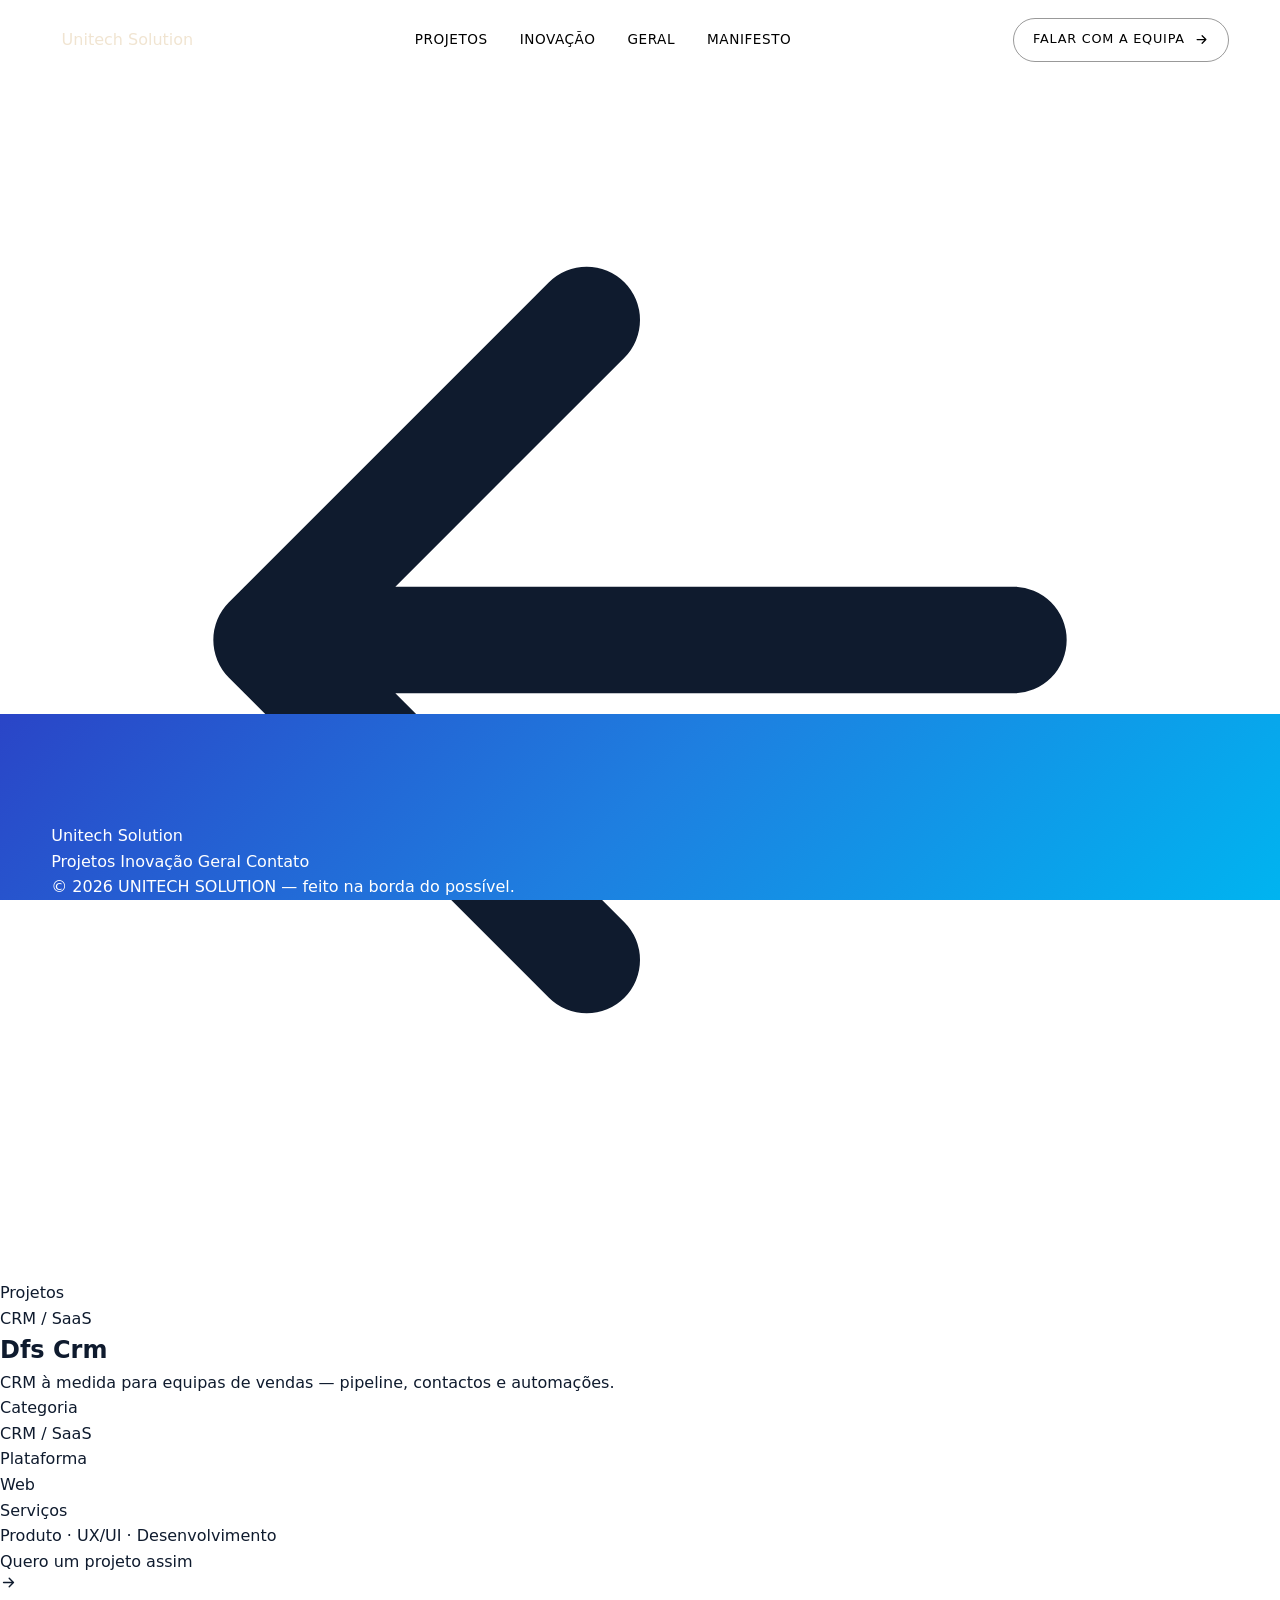
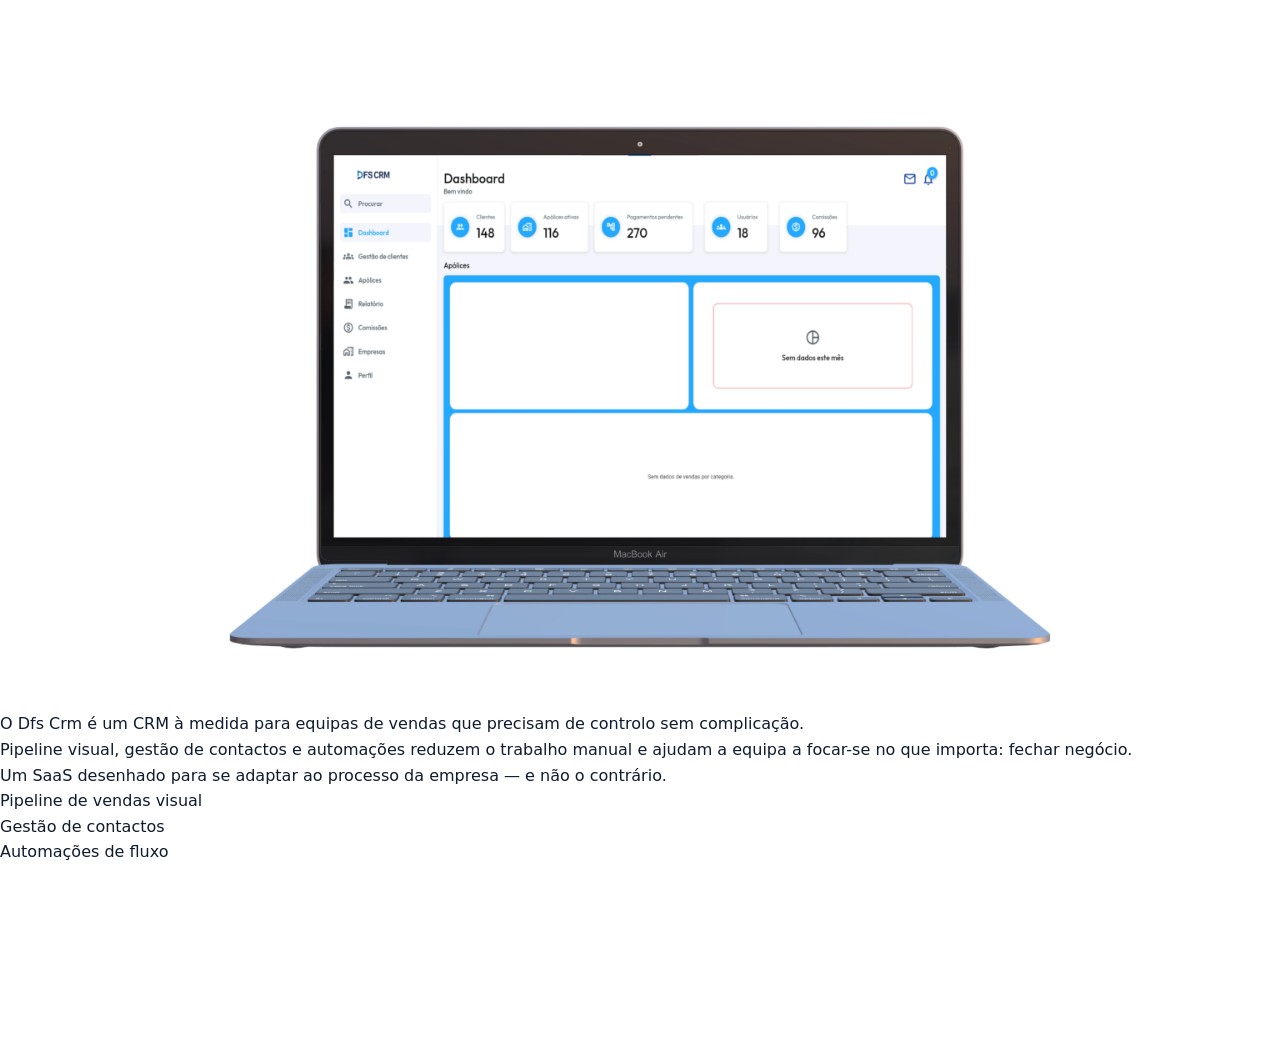
<file: projects/dfs-crm/index.html>
<!DOCTYPE html>
<html lang="pt-BR" data-theme="light">
<head>
  <meta charset="UTF-8" />
  <meta name="viewport" content="width=device-width, initial-scale=1.0" />
  <meta name="theme-color" content="#f4f7fc" />
  <title>Dfs Crm — Unitech Solution</title>
  <meta name="description" content="CRM à medida para equipas de vendas — pipeline, contactos e automações." />
  <link rel="preconnect" href="https://fonts.googleapis.com" />
  <link rel="preconnect" href="https://fonts.gstatic.com" crossorigin />
  <link href="https://fonts.googleapis.com/css2?family=Sora:wght@300;400;500;600;700;800&family=Space+Grotesk:wght@300;400;500;600;700&display=swap" rel="stylesheet" />
  <link rel="stylesheet" href="/styles.css?v=85" />
</head>
<body>
  <header class="nav" id="nav">
    <a class="nav__brand" href="/">
      <span class="nav__mark"></span>
      <span class="nav__name">Unitech&nbsp;Solution</span>
    </a>
    <nav class="nav__links">
      <a href="/#projetos">Projetos</a>
      <a href="/#inovacao">Inovação</a>
      <a href="/#geral">Geral</a>
      <a href="/#manifesto">Manifesto</a>
    </nav>
    <a href="/#contato" class="btn btn--ghost nav__cta">
      Falar com a equipa
      <svg viewBox="0 0 24 24" width="15" height="15"><path d="M5 12h14M13 6l6 6-6 6" fill="none" stroke="currentColor" stroke-width="2" stroke-linecap="round" stroke-linejoin="round"/></svg>
    </a>
  </header>

  <main class="pd-main" style="--accent:#2563EB">
    <a class="pd-back" href="/#projetos">
      <svg viewBox="0 0 24 24" aria-hidden="true"><path d="M19 12H5M11 6l-6 6 6 6" fill="none" stroke="currentColor" stroke-width="2" stroke-linecap="round" stroke-linejoin="round"/></svg>
      Projetos
    </a>

    <section class="pd-hero">
      <div class="pd-hero__copy">
        <span class="pd-eyebrow">CRM / SaaS</span>
        <h1 class="pd-title reveal">Dfs Crm</h1>
        <p class="pd-summary reveal">CRM à medida para equipas de vendas — pipeline, contactos e automações.</p>
        <dl class="pd-meta reveal">
          <div><dt>Categoria</dt><dd>CRM / SaaS</dd></div>
          <div><dt>Plataforma</dt><dd>Web</dd></div>
          <div><dt>Serviços</dt><dd>Produto · UX/UI · Desenvolvimento</dd></div>
        </dl>
        <a class="btn btn--primary reveal" href="/#contato">
          Quero um projeto assim
          <svg viewBox="0 0 24 24" width="17" height="17"><path d="M5 12h14M13 6l6 6-6 6" fill="none" stroke="currentColor" stroke-width="2" stroke-linecap="round" stroke-linejoin="round"/></svg>
        </a>
      </div>
      <div class="pd-hero__media reveal">
        <img src="/assets/Projectos/dfscrm.webp" alt="Dfs Crm" />
      </div>
    </section>

    <section class="pd-body">
      <div class="pd-content">
        <p class="reveal">O Dfs Crm é um CRM à medida para equipas de vendas que precisam de controlo sem complicação.</p>
        <p class="reveal">Pipeline visual, gestão de contactos e automações reduzem o trabalho manual e ajudam a equipa a focar-se no que importa: fechar negócio.</p>
        <p class="reveal">Um SaaS desenhado para se adaptar ao processo da empresa — e não o contrário.</p>
      </div>
      <aside class="pd-aside reveal">
        
        <ul class="pd-highlights">
          <li>Pipeline de vendas visual</li>
          <li>Gestão de contactos</li>
          <li>Automações de fluxo</li>
        </ul>
      </aside>
    </section>
  </main>

  <footer class="footer">
    <div class="footer__row">
      <div class="footer__brand"><span class="nav__mark"></span> Unitech Solution</div>
      <div class="footer__cols">
        <a href="/#projetos">Projetos</a>
        <a href="/#inovacao">Inovação</a>
        <a href="/#geral">Geral</a>
        <a href="/#contato">Contato</a>
      </div>
    </div>
    <div class="footer__base">
      <span>© 2026 UNITECH SOLUTION — feito na borda do possível.</span>
    </div>
  </footer>

  <script src="/project.js?v=85"></script>
</body>
</html>
</file>
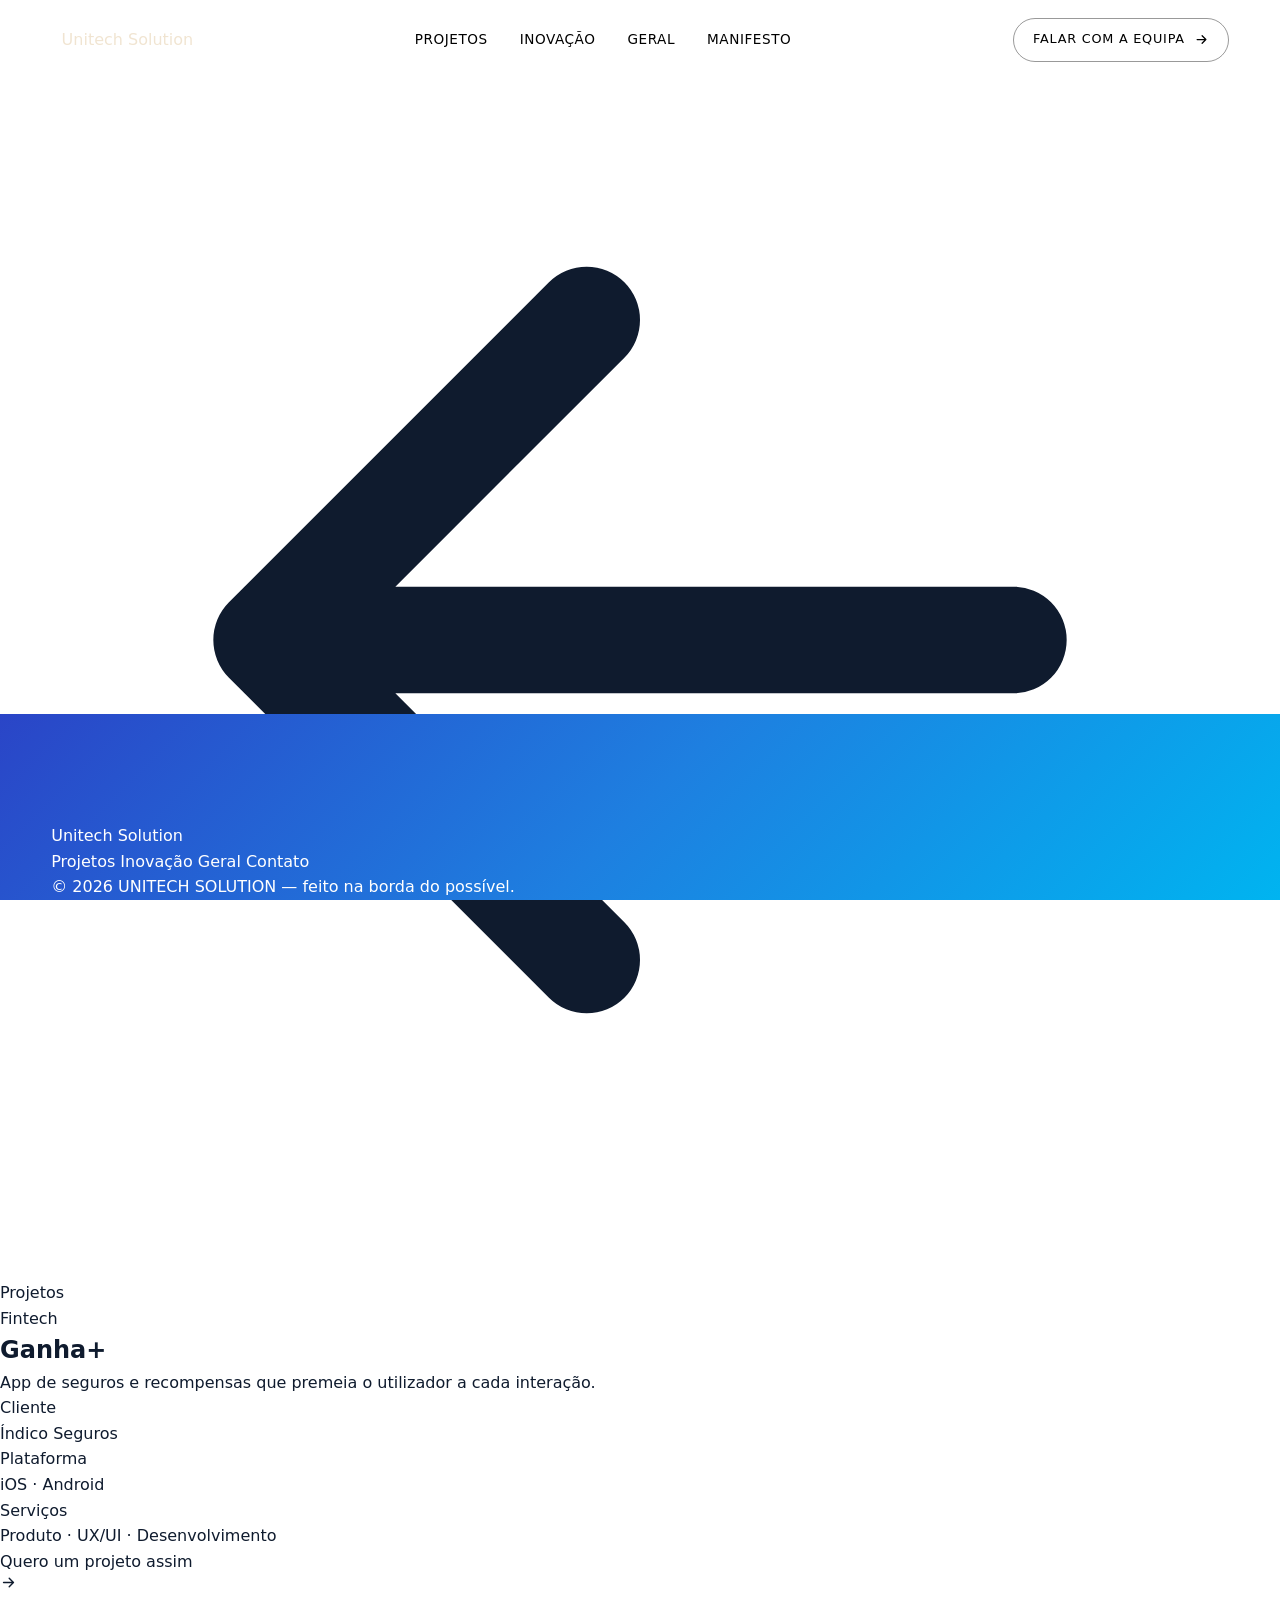
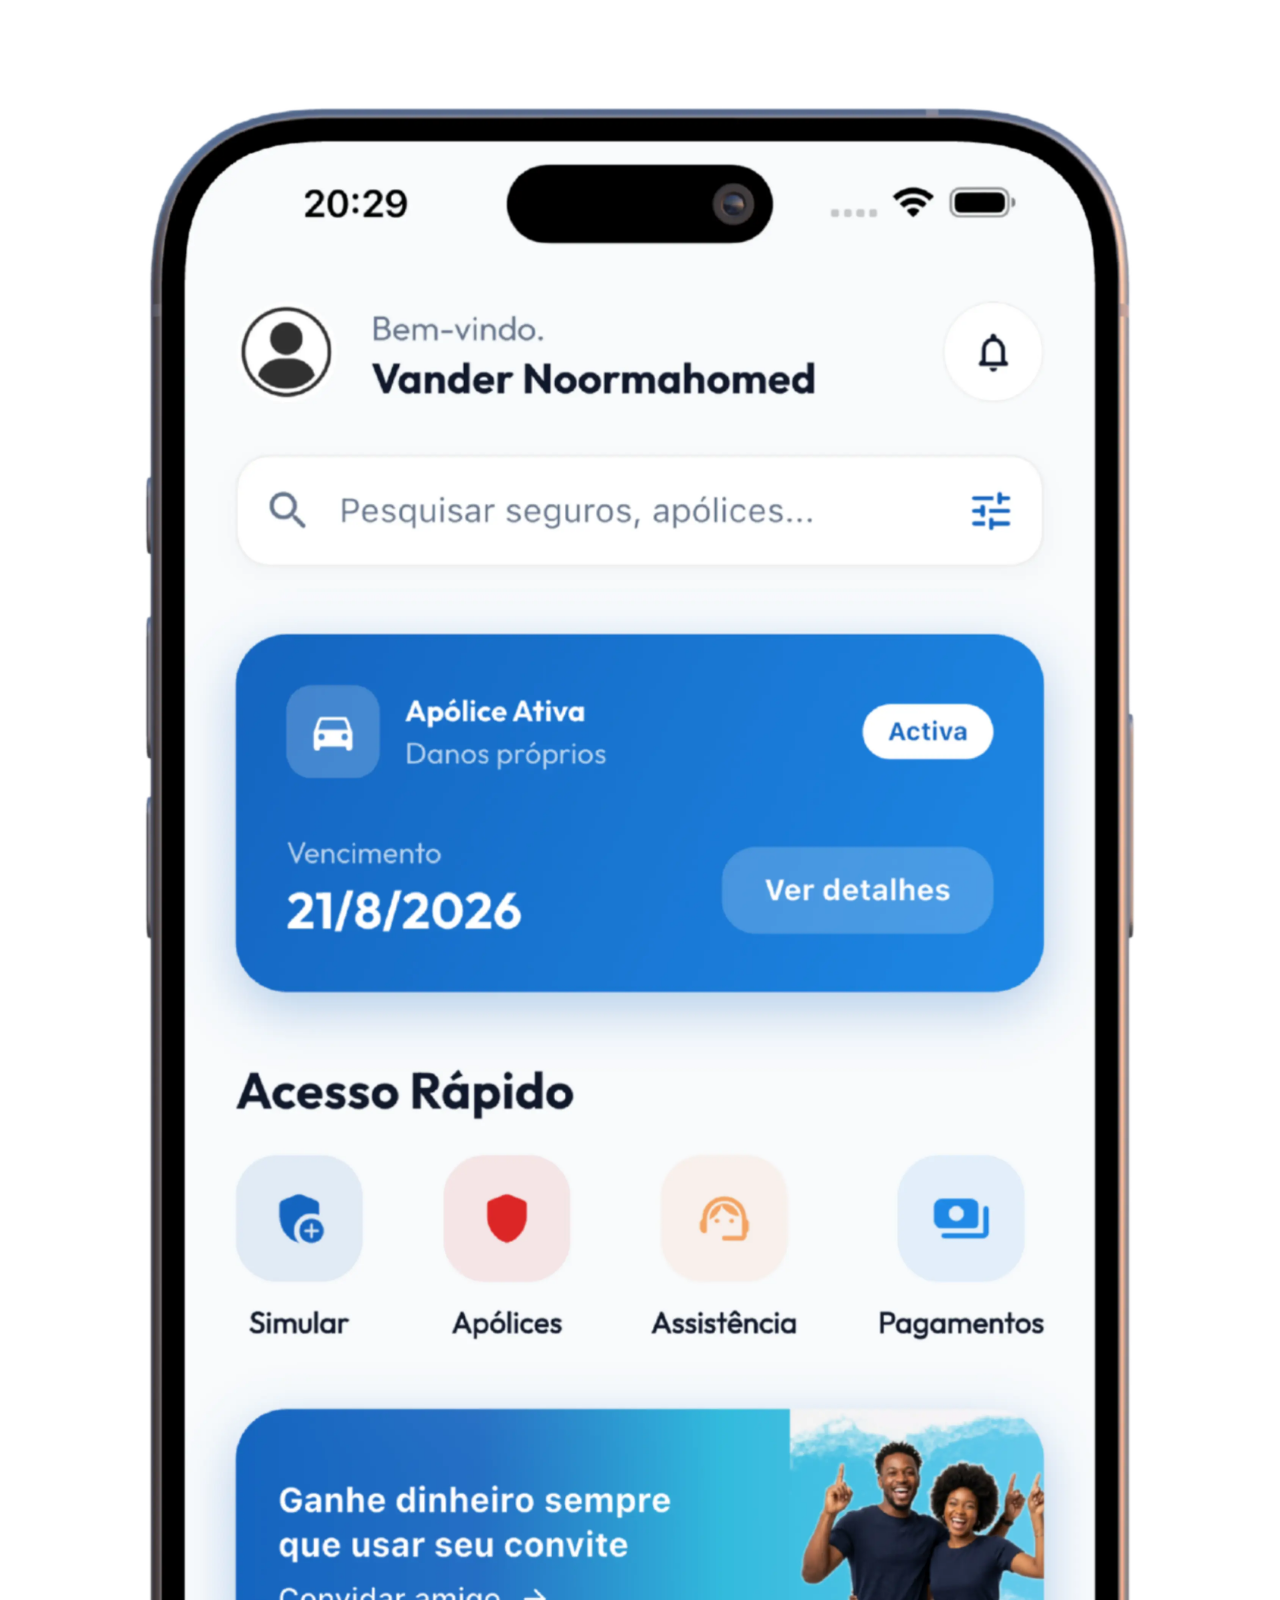
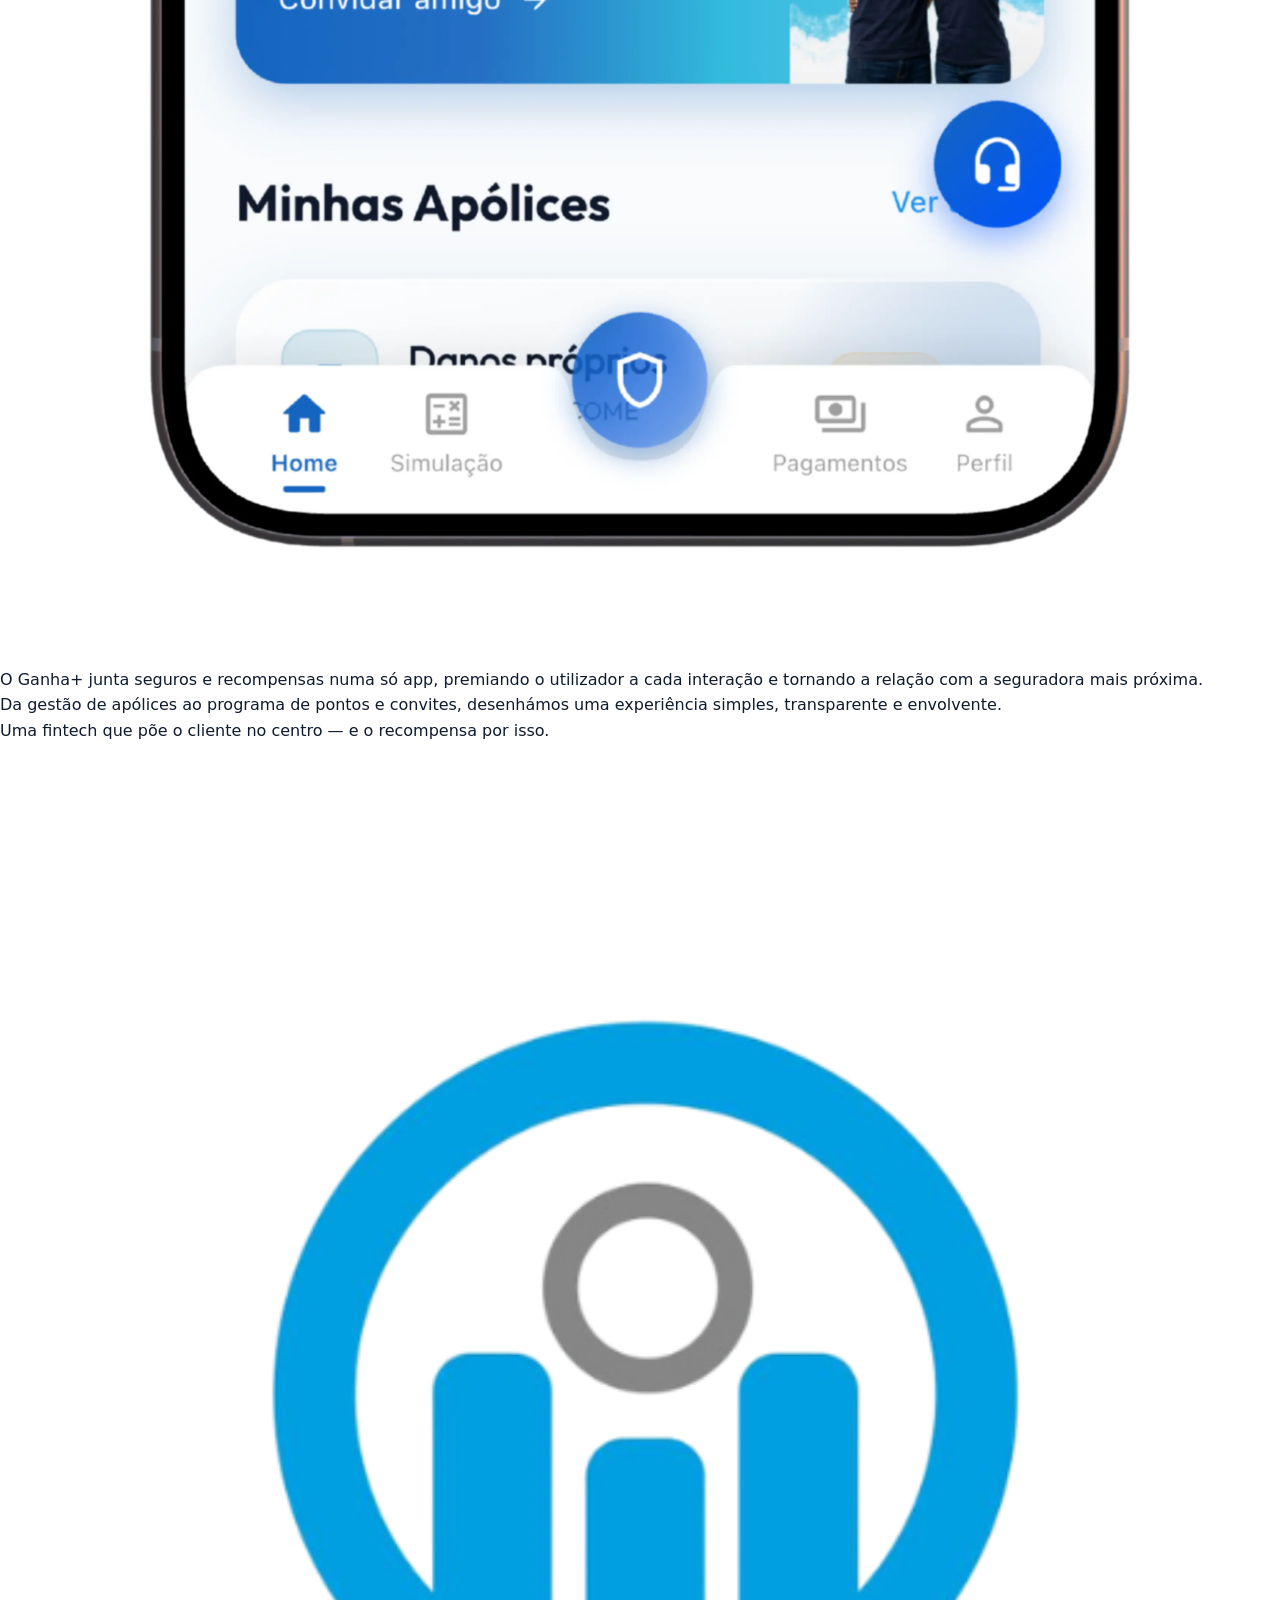
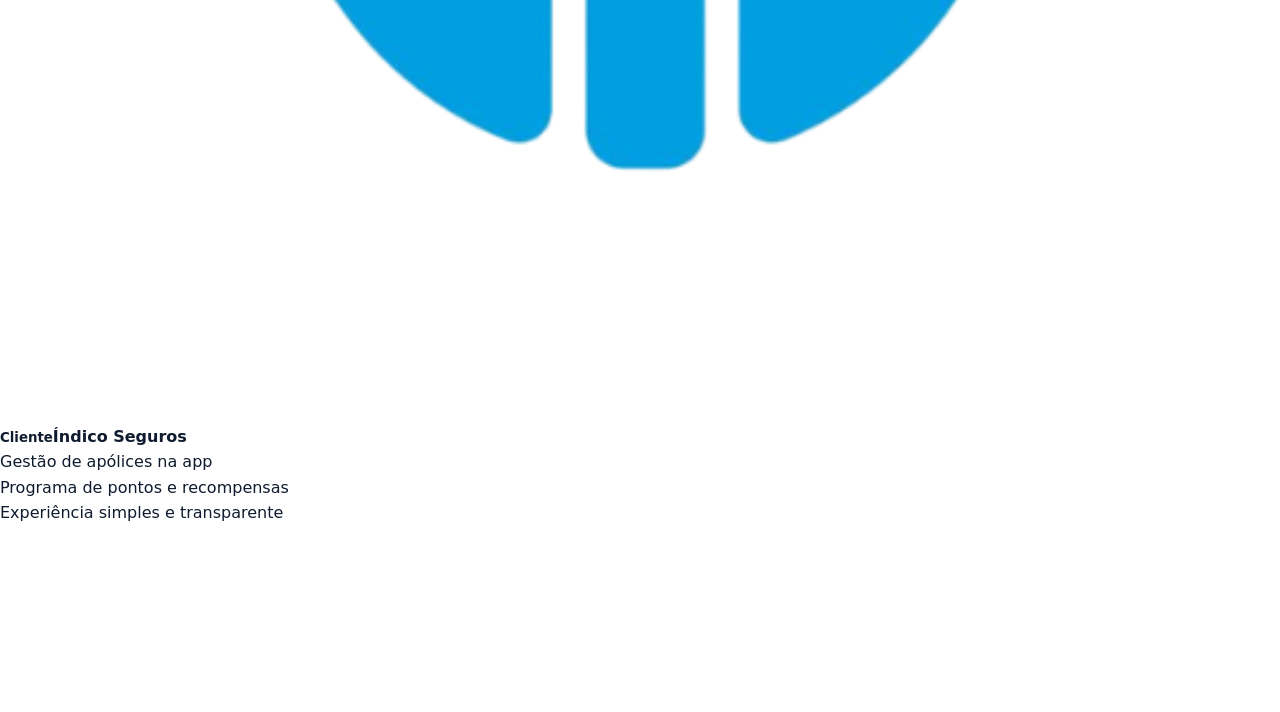
<file: projects/ganha-mais/index.html>
<!DOCTYPE html>
<html lang="pt-BR" data-theme="light">
<head>
  <meta charset="UTF-8" />
  <meta name="viewport" content="width=device-width, initial-scale=1.0" />
  <meta name="theme-color" content="#f4f7fc" />
  <title>Ganha+ — Unitech Solution</title>
  <meta name="description" content="App de seguros e recompensas que premeia o utilizador a cada interação." />
  <link rel="preconnect" href="https://fonts.googleapis.com" />
  <link rel="preconnect" href="https://fonts.gstatic.com" crossorigin />
  <link href="https://fonts.googleapis.com/css2?family=Sora:wght@300;400;500;600;700;800&family=Space+Grotesk:wght@300;400;500;600;700&display=swap" rel="stylesheet" />
  <link rel="stylesheet" href="/styles.css?v=85" />
</head>
<body>
  <header class="nav" id="nav">
    <a class="nav__brand" href="/">
      <span class="nav__mark"></span>
      <span class="nav__name">Unitech&nbsp;Solution</span>
    </a>
    <nav class="nav__links">
      <a href="/#projetos">Projetos</a>
      <a href="/#inovacao">Inovação</a>
      <a href="/#geral">Geral</a>
      <a href="/#manifesto">Manifesto</a>
    </nav>
    <a href="/#contato" class="btn btn--ghost nav__cta">
      Falar com a equipa
      <svg viewBox="0 0 24 24" width="15" height="15"><path d="M5 12h14M13 6l6 6-6 6" fill="none" stroke="currentColor" stroke-width="2" stroke-linecap="round" stroke-linejoin="round"/></svg>
    </a>
  </header>

  <main class="pd-main" style="--accent:#38B6FF">
    <a class="pd-back" href="/#projetos">
      <svg viewBox="0 0 24 24" aria-hidden="true"><path d="M19 12H5M11 6l-6 6 6 6" fill="none" stroke="currentColor" stroke-width="2" stroke-linecap="round" stroke-linejoin="round"/></svg>
      Projetos
    </a>

    <section class="pd-hero">
      <div class="pd-hero__copy">
        <span class="pd-eyebrow">Fintech</span>
        <h1 class="pd-title reveal">Ganha+</h1>
        <p class="pd-summary reveal">App de seguros e recompensas que premeia o utilizador a cada interação.</p>
        <dl class="pd-meta reveal">
          <div><dt>Cliente</dt><dd>Índico Seguros</dd></div>
          <div><dt>Plataforma</dt><dd>iOS · Android</dd></div>
          <div><dt>Serviços</dt><dd>Produto · UX/UI · Desenvolvimento</dd></div>
        </dl>
        <a class="btn btn--primary reveal" href="/#contato">
          Quero um projeto assim
          <svg viewBox="0 0 24 24" width="17" height="17"><path d="M5 12h14M13 6l6 6-6 6" fill="none" stroke="currentColor" stroke-width="2" stroke-linecap="round" stroke-linejoin="round"/></svg>
        </a>
      </div>
      <div class="pd-hero__media reveal">
        <img src="/assets/Projectos/ganha+.webp" alt="Ganha+" />
      </div>
    </section>

    <section class="pd-body">
      <div class="pd-content">
        <p class="reveal">O Ganha+ junta seguros e recompensas numa só app, premiando o utilizador a cada interação e tornando a relação com a seguradora mais próxima.</p>
        <p class="reveal">Da gestão de apólices ao programa de pontos e convites, desenhámos uma experiência simples, transparente e envolvente.</p>
        <p class="reveal">Uma fintech que põe o cliente no centro — e o recompensa por isso.</p>
      </div>
      <aside class="pd-aside reveal">
        <div class="pd-client"><img src="/assets/Empresas/indicoseguros.webp" alt="Índico Seguros" /><b><small>Cliente</small>Índico Seguros</b></div>
        <ul class="pd-highlights">
          <li>Gestão de apólices na app</li>
          <li>Programa de pontos e recompensas</li>
          <li>Experiência simples e transparente</li>
        </ul>
      </aside>
    </section>
  </main>

  <footer class="footer">
    <div class="footer__row">
      <div class="footer__brand"><span class="nav__mark"></span> Unitech Solution</div>
      <div class="footer__cols">
        <a href="/#projetos">Projetos</a>
        <a href="/#inovacao">Inovação</a>
        <a href="/#geral">Geral</a>
        <a href="/#contato">Contato</a>
      </div>
    </div>
    <div class="footer__base">
      <span>© 2026 UNITECH SOLUTION — feito na borda do possível.</span>
    </div>
  </footer>

  <script src="/project.js?v=85"></script>
</body>
</html>
</file>
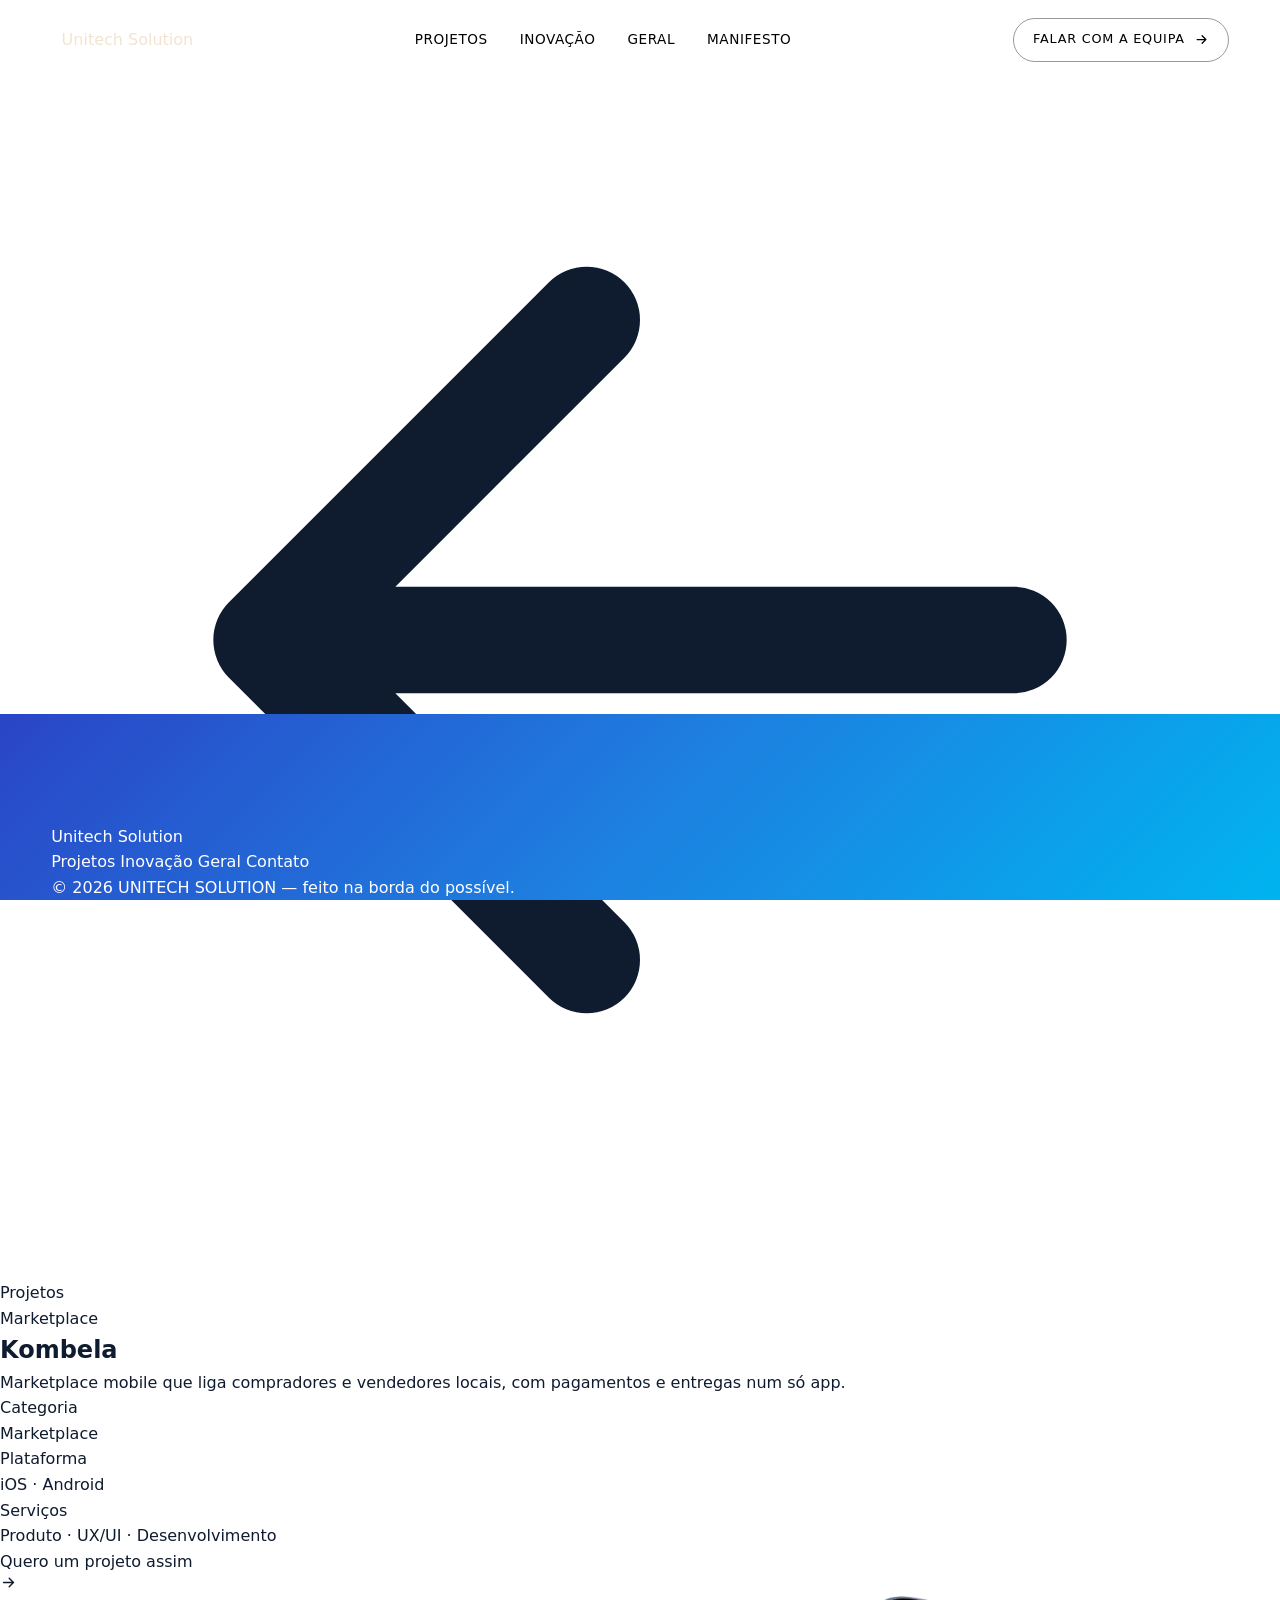
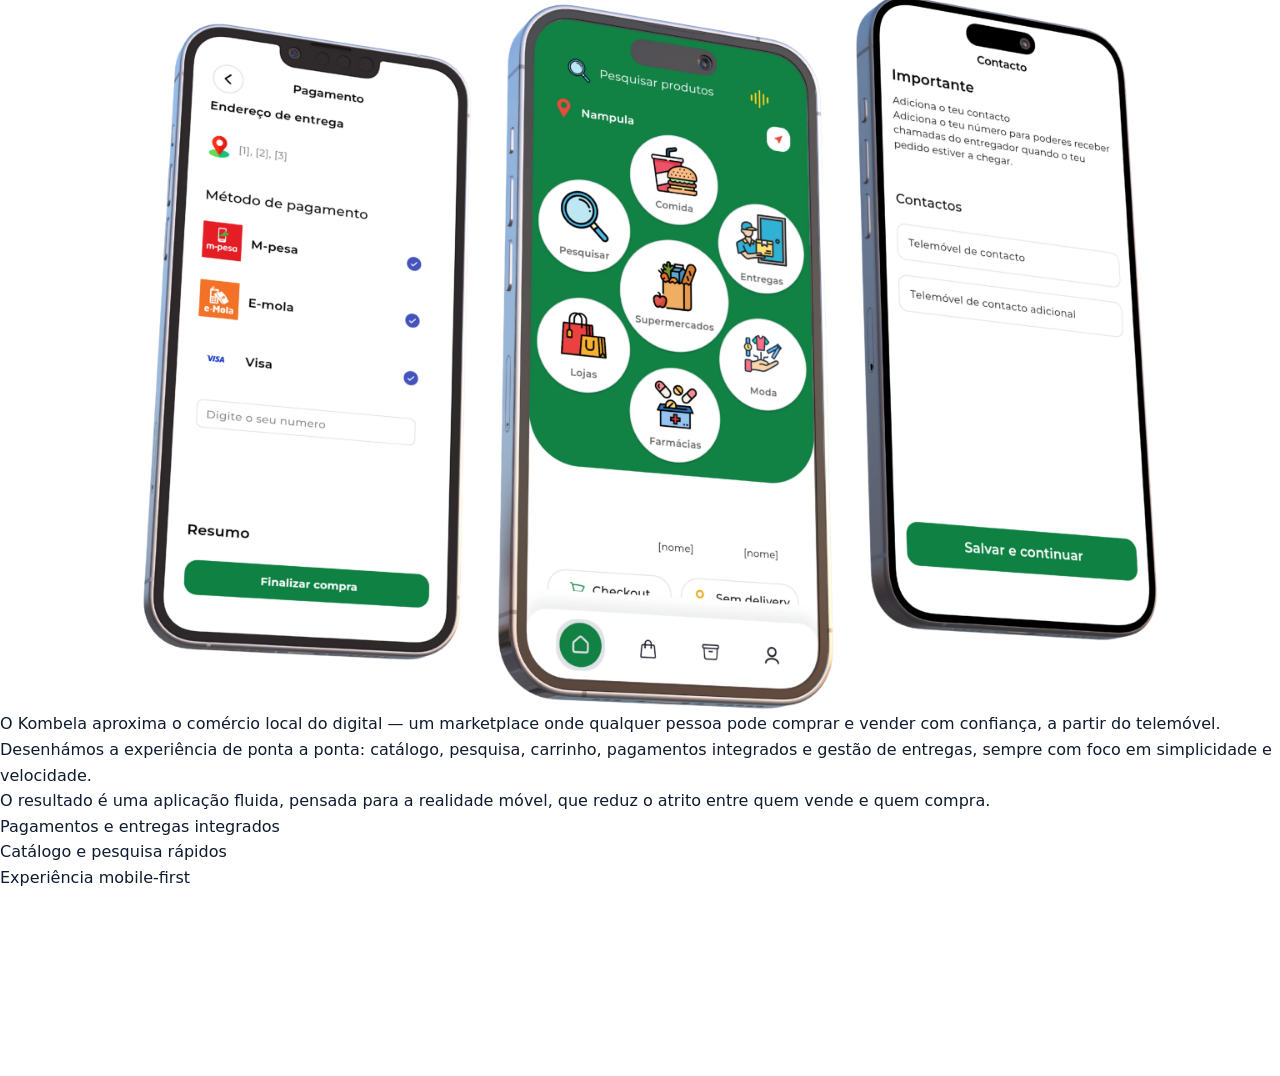
<file: projects/kombela/index.html>
<!DOCTYPE html>
<html lang="pt-BR" data-theme="light">
<head>
  <meta charset="UTF-8" />
  <meta name="viewport" content="width=device-width, initial-scale=1.0" />
  <meta name="theme-color" content="#f4f7fc" />
  <title>Kombela — Unitech Solution</title>
  <meta name="description" content="Marketplace mobile que liga compradores e vendedores locais, com pagamentos e entregas num só app." />
  <link rel="preconnect" href="https://fonts.googleapis.com" />
  <link rel="preconnect" href="https://fonts.gstatic.com" crossorigin />
  <link href="https://fonts.googleapis.com/css2?family=Sora:wght@300;400;500;600;700;800&family=Space+Grotesk:wght@300;400;500;600;700&display=swap" rel="stylesheet" />
  <link rel="stylesheet" href="/styles.css?v=85" />
</head>
<body>
  <header class="nav" id="nav">
    <a class="nav__brand" href="/">
      <span class="nav__mark"></span>
      <span class="nav__name">Unitech&nbsp;Solution</span>
    </a>
    <nav class="nav__links">
      <a href="/#projetos">Projetos</a>
      <a href="/#inovacao">Inovação</a>
      <a href="/#geral">Geral</a>
      <a href="/#manifesto">Manifesto</a>
    </nav>
    <a href="/#contato" class="btn btn--ghost nav__cta">
      Falar com a equipa
      <svg viewBox="0 0 24 24" width="15" height="15"><path d="M5 12h14M13 6l6 6-6 6" fill="none" stroke="currentColor" stroke-width="2" stroke-linecap="round" stroke-linejoin="round"/></svg>
    </a>
  </header>

  <main class="pd-main" style="--accent:#2ACE9B">
    <a class="pd-back" href="/#projetos">
      <svg viewBox="0 0 24 24" aria-hidden="true"><path d="M19 12H5M11 6l-6 6 6 6" fill="none" stroke="currentColor" stroke-width="2" stroke-linecap="round" stroke-linejoin="round"/></svg>
      Projetos
    </a>

    <section class="pd-hero">
      <div class="pd-hero__copy">
        <span class="pd-eyebrow">Marketplace</span>
        <h1 class="pd-title reveal">Kombela</h1>
        <p class="pd-summary reveal">Marketplace mobile que liga compradores e vendedores locais, com pagamentos e entregas num só app.</p>
        <dl class="pd-meta reveal">
          <div><dt>Categoria</dt><dd>Marketplace</dd></div>
          <div><dt>Plataforma</dt><dd>iOS · Android</dd></div>
          <div><dt>Serviços</dt><dd>Produto · UX/UI · Desenvolvimento</dd></div>
        </dl>
        <a class="btn btn--primary reveal" href="/#contato">
          Quero um projeto assim
          <svg viewBox="0 0 24 24" width="17" height="17"><path d="M5 12h14M13 6l6 6-6 6" fill="none" stroke="currentColor" stroke-width="2" stroke-linecap="round" stroke-linejoin="round"/></svg>
        </a>
      </div>
      <div class="pd-hero__media reveal">
        <img src="/assets/Projectos/kombela.webp" alt="Kombela" />
      </div>
    </section>

    <section class="pd-body">
      <div class="pd-content">
        <p class="reveal">O Kombela aproxima o comércio local do digital — um marketplace onde qualquer pessoa pode comprar e vender com confiança, a partir do telemóvel.</p>
        <p class="reveal">Desenhámos a experiência de ponta a ponta: catálogo, pesquisa, carrinho, pagamentos integrados e gestão de entregas, sempre com foco em simplicidade e velocidade.</p>
        <p class="reveal">O resultado é uma aplicação fluida, pensada para a realidade móvel, que reduz o atrito entre quem vende e quem compra.</p>
      </div>
      <aside class="pd-aside reveal">
        
        <ul class="pd-highlights">
          <li>Pagamentos e entregas integrados</li>
          <li>Catálogo e pesquisa rápidos</li>
          <li>Experiência mobile-first</li>
        </ul>
      </aside>
    </section>
  </main>

  <footer class="footer">
    <div class="footer__row">
      <div class="footer__brand"><span class="nav__mark"></span> Unitech Solution</div>
      <div class="footer__cols">
        <a href="/#projetos">Projetos</a>
        <a href="/#inovacao">Inovação</a>
        <a href="/#geral">Geral</a>
        <a href="/#contato">Contato</a>
      </div>
    </div>
    <div class="footer__base">
      <span>© 2026 UNITECH SOLUTION — feito na borda do possível.</span>
    </div>
  </footer>

  <script src="/project.js?v=85"></script>
</body>
</html>
</file>
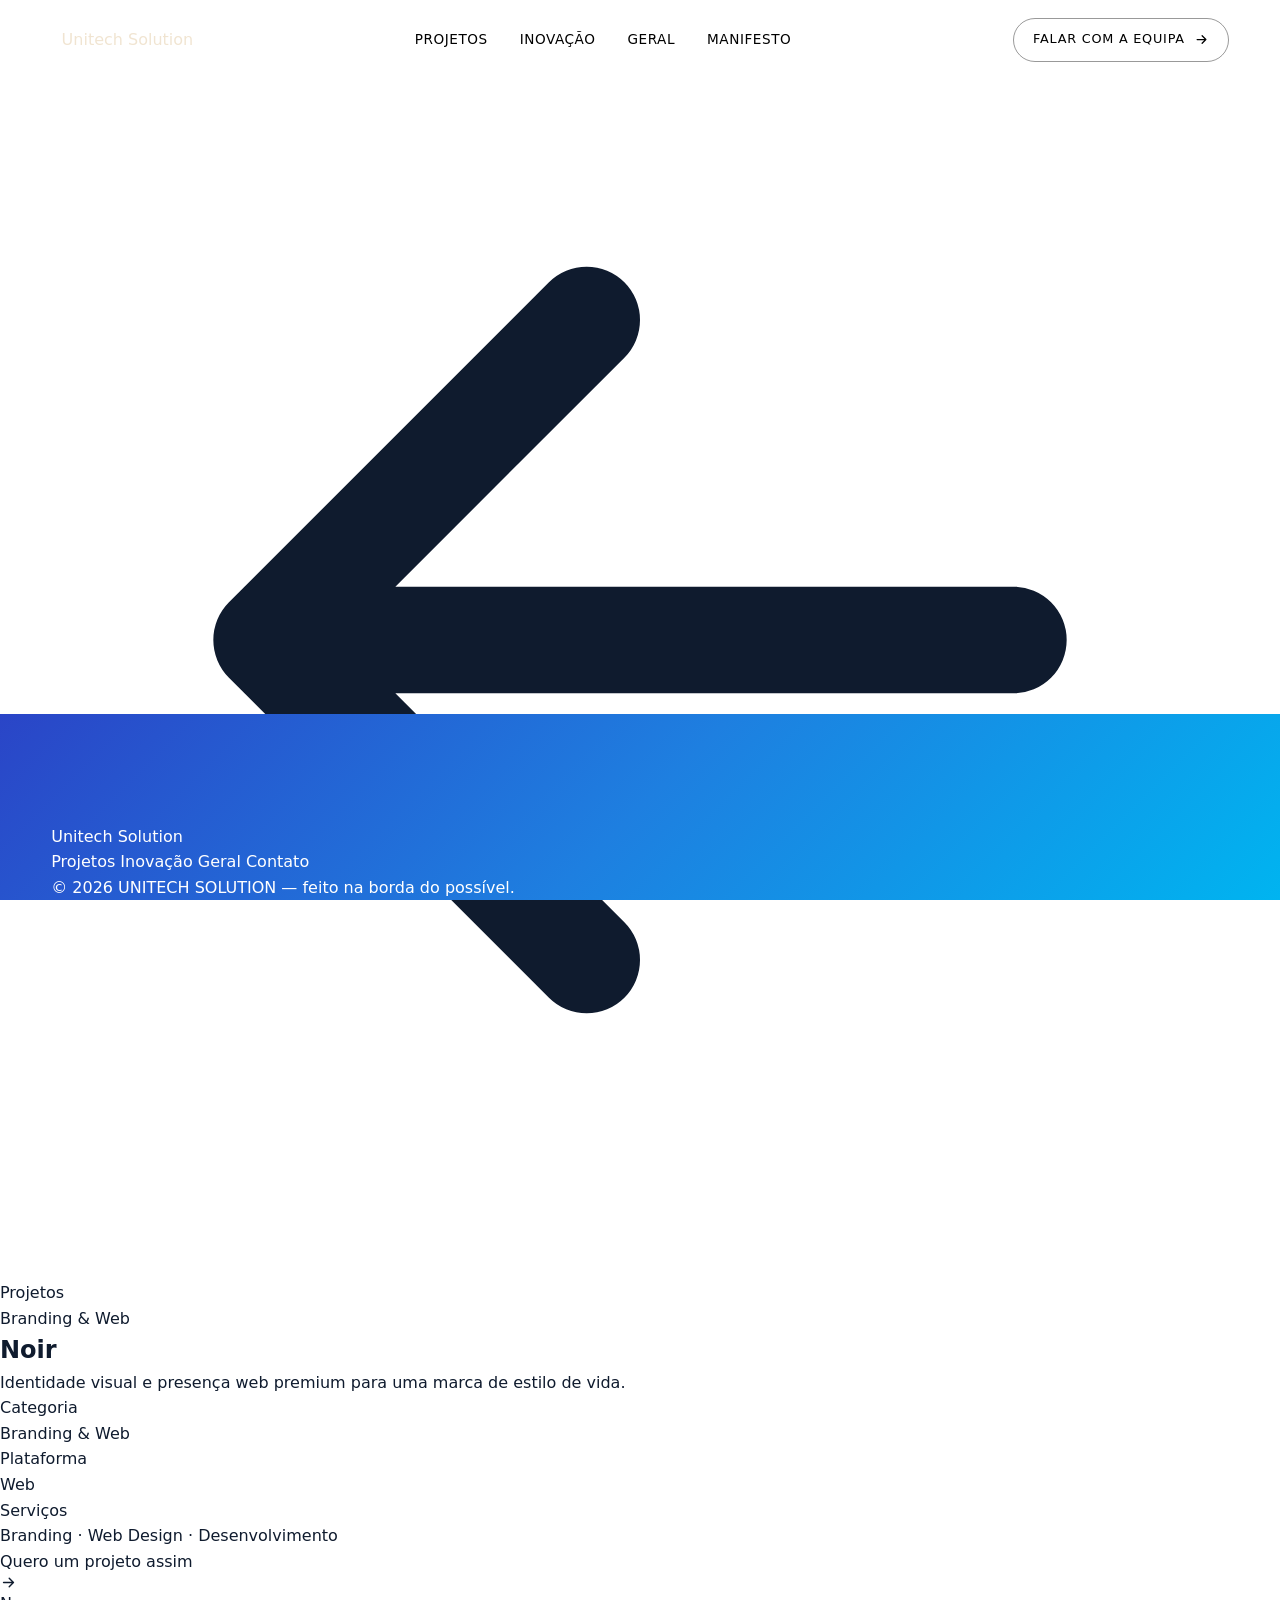
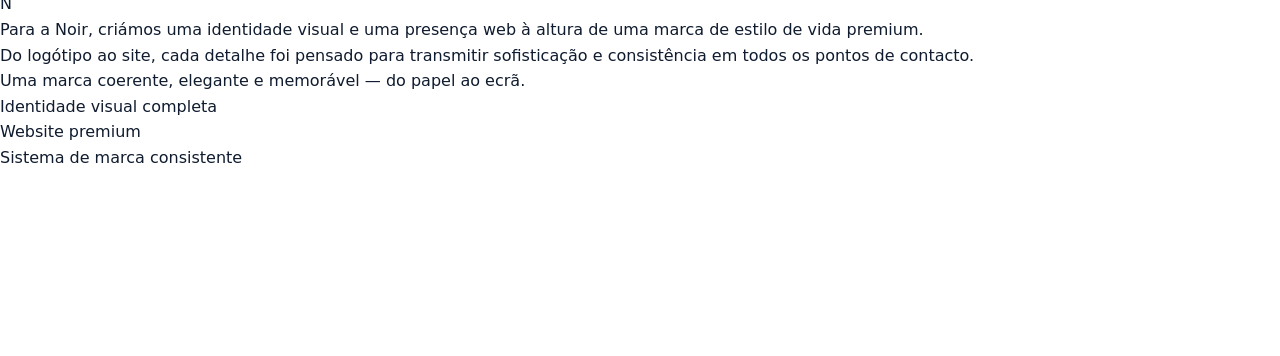
<file: projects/noir/index.html>
<!DOCTYPE html>
<html lang="pt-BR" data-theme="light">
<head>
  <meta charset="UTF-8" />
  <meta name="viewport" content="width=device-width, initial-scale=1.0" />
  <meta name="theme-color" content="#f4f7fc" />
  <title>Noir — Unitech Solution</title>
  <meta name="description" content="Identidade visual e presença web premium para uma marca de estilo de vida." />
  <link rel="preconnect" href="https://fonts.googleapis.com" />
  <link rel="preconnect" href="https://fonts.gstatic.com" crossorigin />
  <link href="https://fonts.googleapis.com/css2?family=Sora:wght@300;400;500;600;700;800&family=Space+Grotesk:wght@300;400;500;600;700&display=swap" rel="stylesheet" />
  <link rel="stylesheet" href="/styles.css?v=85" />
</head>
<body>
  <header class="nav" id="nav">
    <a class="nav__brand" href="/">
      <span class="nav__mark"></span>
      <span class="nav__name">Unitech&nbsp;Solution</span>
    </a>
    <nav class="nav__links">
      <a href="/#projetos">Projetos</a>
      <a href="/#inovacao">Inovação</a>
      <a href="/#geral">Geral</a>
      <a href="/#manifesto">Manifesto</a>
    </nav>
    <a href="/#contato" class="btn btn--ghost nav__cta">
      Falar com a equipa
      <svg viewBox="0 0 24 24" width="15" height="15"><path d="M5 12h14M13 6l6 6-6 6" fill="none" stroke="currentColor" stroke-width="2" stroke-linecap="round" stroke-linejoin="round"/></svg>
    </a>
  </header>

  <main class="pd-main" style="--accent:#23232B">
    <a class="pd-back" href="/#projetos">
      <svg viewBox="0 0 24 24" aria-hidden="true"><path d="M19 12H5M11 6l-6 6 6 6" fill="none" stroke="currentColor" stroke-width="2" stroke-linecap="round" stroke-linejoin="round"/></svg>
      Projetos
    </a>

    <section class="pd-hero">
      <div class="pd-hero__copy">
        <span class="pd-eyebrow">Branding &amp; Web</span>
        <h1 class="pd-title reveal">Noir</h1>
        <p class="pd-summary reveal">Identidade visual e presença web premium para uma marca de estilo de vida.</p>
        <dl class="pd-meta reveal">
          <div><dt>Categoria</dt><dd>Branding &amp; Web</dd></div>
          <div><dt>Plataforma</dt><dd>Web</dd></div>
          <div><dt>Serviços</dt><dd>Branding · Web Design · Desenvolvimento</dd></div>
        </dl>
        <a class="btn btn--primary reveal" href="/#contato">
          Quero um projeto assim
          <svg viewBox="0 0 24 24" width="17" height="17"><path d="M5 12h14M13 6l6 6-6 6" fill="none" stroke="currentColor" stroke-width="2" stroke-linecap="round" stroke-linejoin="round"/></svg>
        </a>
      </div>
      <div class="pd-hero__media reveal">
        <span class="pd-ph">N</span>
      </div>
    </section>

    <section class="pd-body">
      <div class="pd-content">
        <p class="reveal">Para a Noir, criámos uma identidade visual e uma presença web à altura de uma marca de estilo de vida premium.</p>
        <p class="reveal">Do logótipo ao site, cada detalhe foi pensado para transmitir sofisticação e consistência em todos os pontos de contacto.</p>
        <p class="reveal">Uma marca coerente, elegante e memorável — do papel ao ecrã.</p>
      </div>
      <aside class="pd-aside reveal">
        
        <ul class="pd-highlights">
          <li>Identidade visual completa</li>
          <li>Website premium</li>
          <li>Sistema de marca consistente</li>
        </ul>
      </aside>
    </section>
  </main>

  <footer class="footer">
    <div class="footer__row">
      <div class="footer__brand"><span class="nav__mark"></span> Unitech Solution</div>
      <div class="footer__cols">
        <a href="/#projetos">Projetos</a>
        <a href="/#inovacao">Inovação</a>
        <a href="/#geral">Geral</a>
        <a href="/#contato">Contato</a>
      </div>
    </div>
    <div class="footer__base">
      <span>© 2026 UNITECH SOLUTION — feito na borda do possível.</span>
    </div>
  </footer>

  <script src="/project.js?v=85"></script>
</body>
</html>
</file>
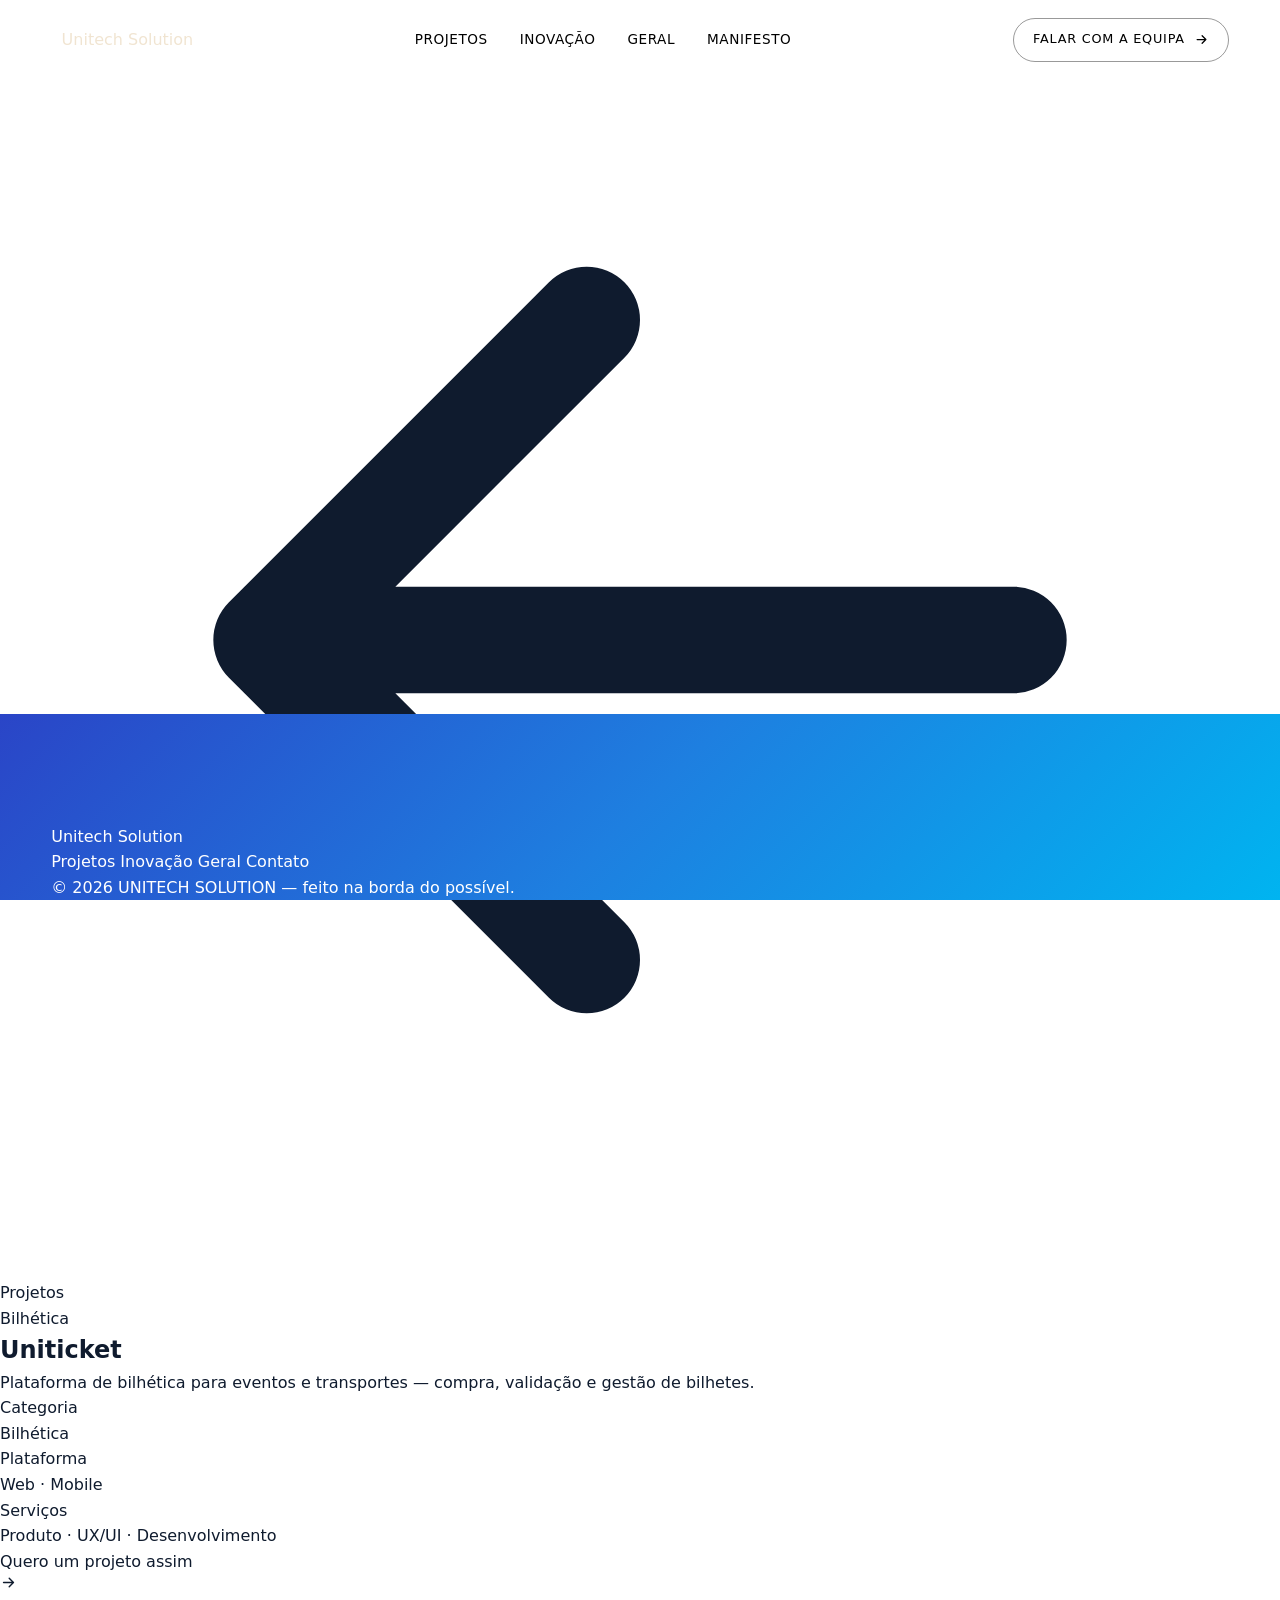
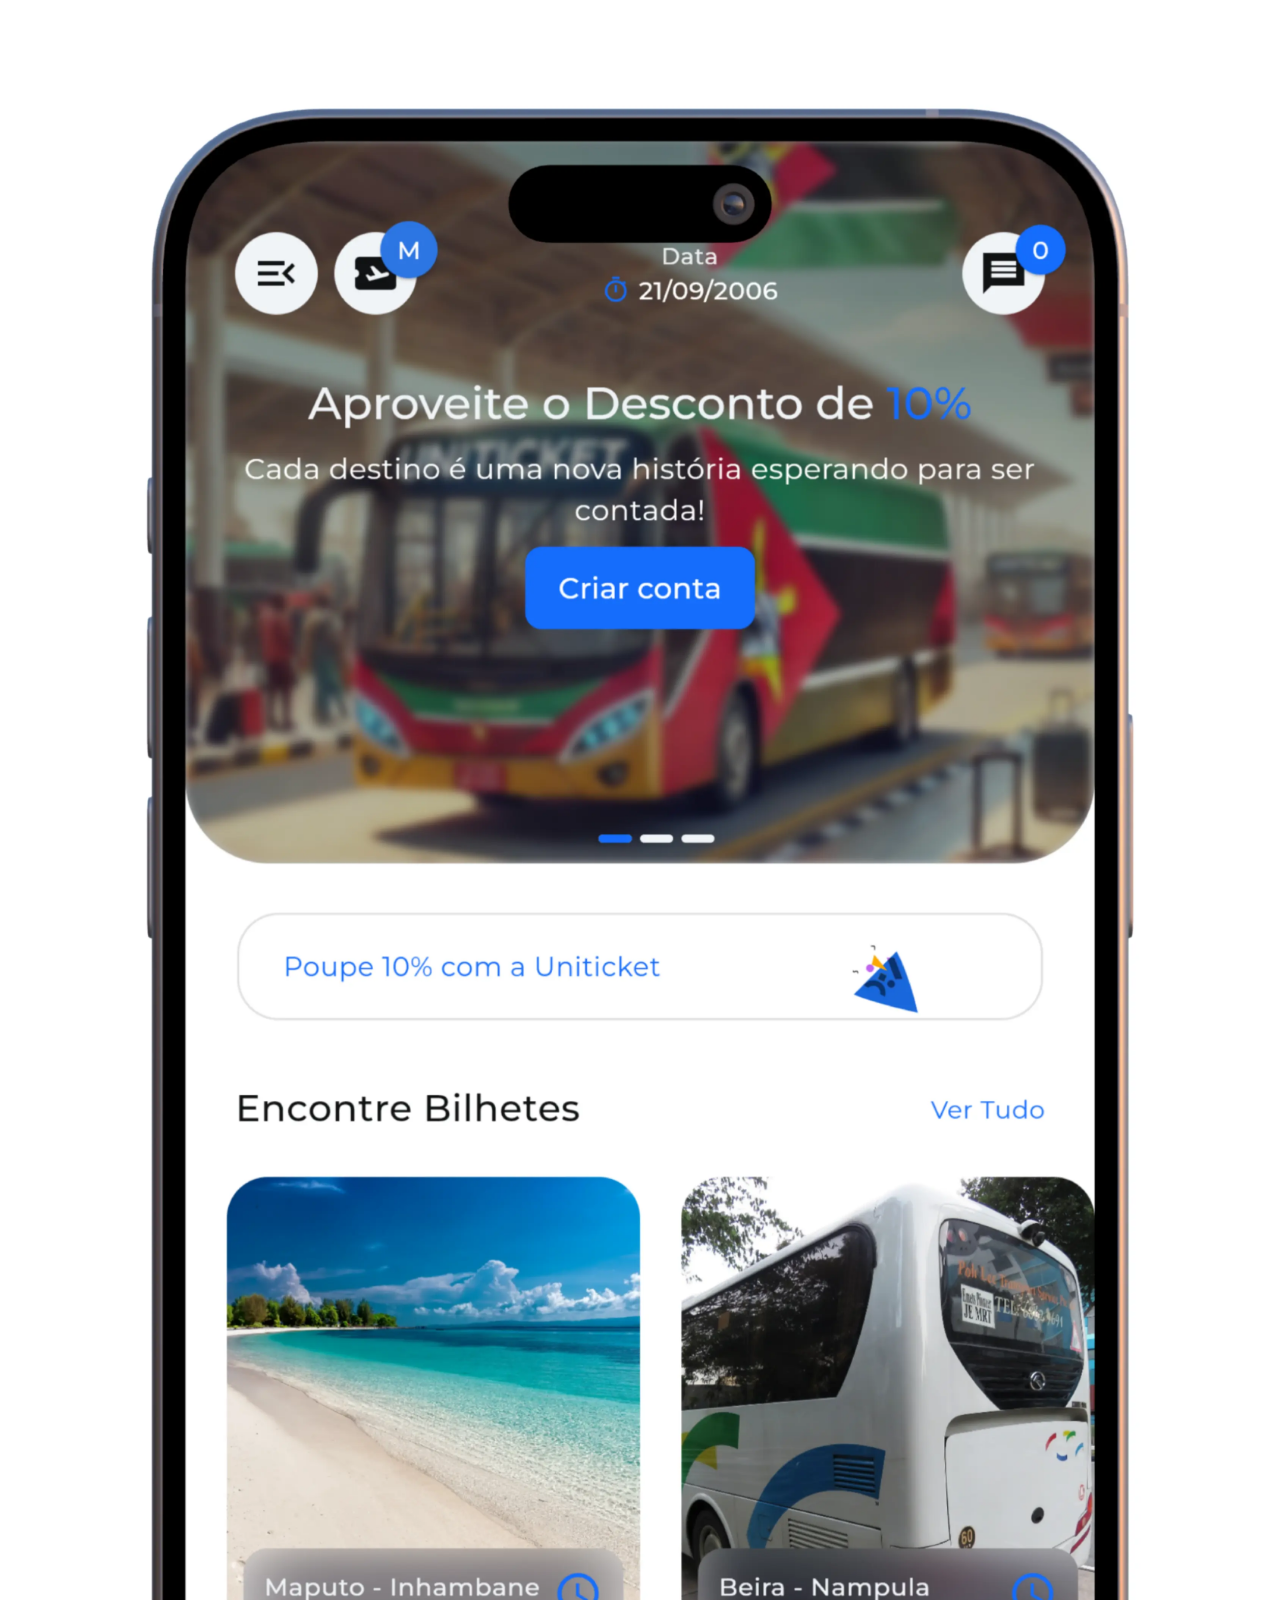
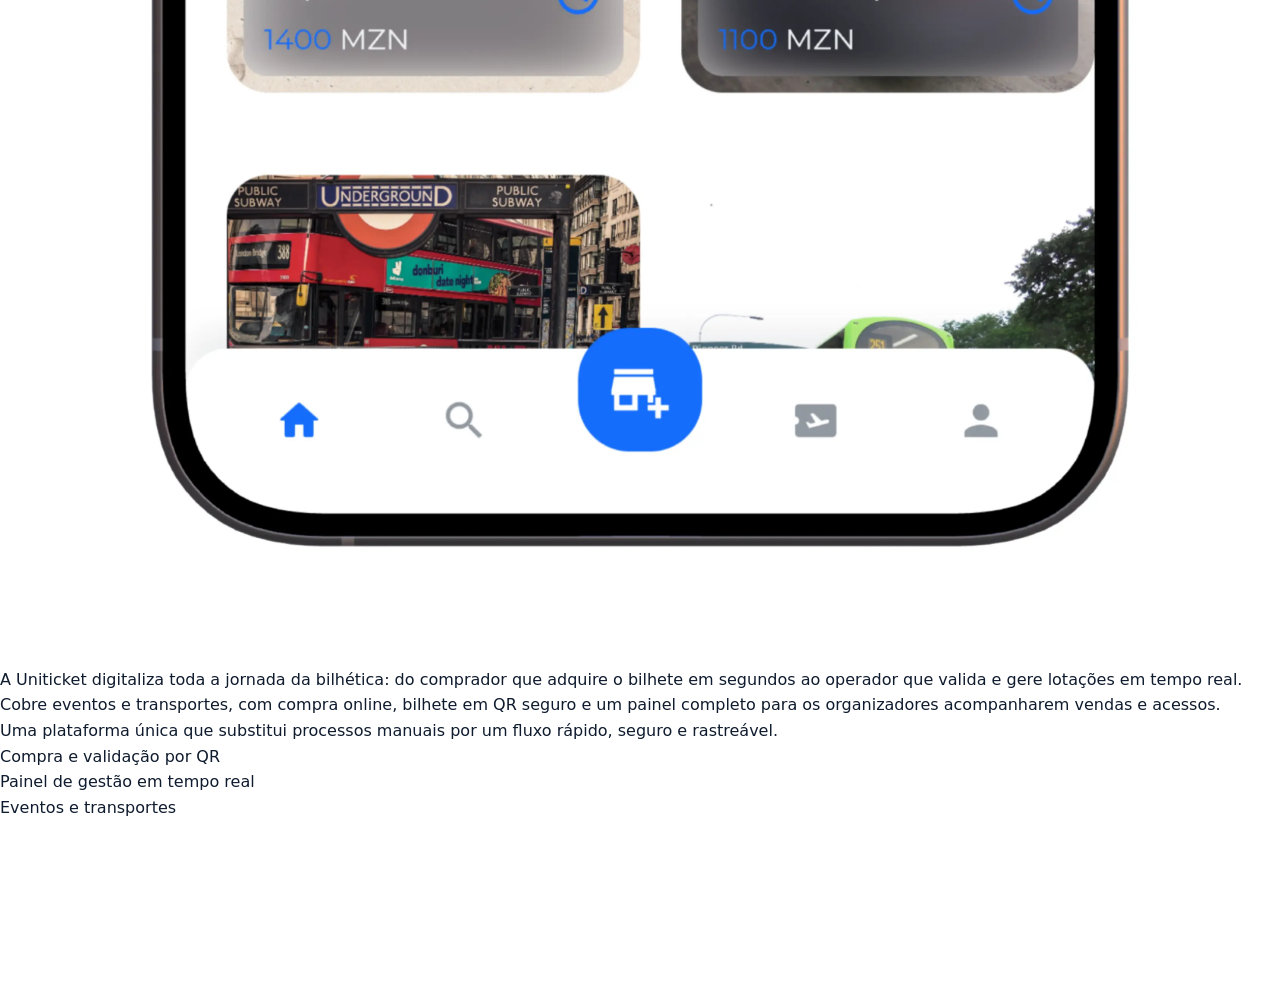
<file: projects/uniticket/index.html>
<!DOCTYPE html>
<html lang="pt-BR" data-theme="light">
<head>
  <meta charset="UTF-8" />
  <meta name="viewport" content="width=device-width, initial-scale=1.0" />
  <meta name="theme-color" content="#f4f7fc" />
  <title>Uniticket — Unitech Solution</title>
  <meta name="description" content="Plataforma de bilhética para eventos e transportes — compra, validação e gestão de bilhetes." />
  <link rel="preconnect" href="https://fonts.googleapis.com" />
  <link rel="preconnect" href="https://fonts.gstatic.com" crossorigin />
  <link href="https://fonts.googleapis.com/css2?family=Sora:wght@300;400;500;600;700;800&family=Space+Grotesk:wght@300;400;500;600;700&display=swap" rel="stylesheet" />
  <link rel="stylesheet" href="/styles.css?v=85" />
</head>
<body>
  <header class="nav" id="nav">
    <a class="nav__brand" href="/">
      <span class="nav__mark"></span>
      <span class="nav__name">Unitech&nbsp;Solution</span>
    </a>
    <nav class="nav__links">
      <a href="/#projetos">Projetos</a>
      <a href="/#inovacao">Inovação</a>
      <a href="/#geral">Geral</a>
      <a href="/#manifesto">Manifesto</a>
    </nav>
    <a href="/#contato" class="btn btn--ghost nav__cta">
      Falar com a equipa
      <svg viewBox="0 0 24 24" width="15" height="15"><path d="M5 12h14M13 6l6 6-6 6" fill="none" stroke="currentColor" stroke-width="2" stroke-linecap="round" stroke-linejoin="round"/></svg>
    </a>
  </header>

  <main class="pd-main" style="--accent:#1A6DFC">
    <a class="pd-back" href="/#projetos">
      <svg viewBox="0 0 24 24" aria-hidden="true"><path d="M19 12H5M11 6l-6 6 6 6" fill="none" stroke="currentColor" stroke-width="2" stroke-linecap="round" stroke-linejoin="round"/></svg>
      Projetos
    </a>

    <section class="pd-hero">
      <div class="pd-hero__copy">
        <span class="pd-eyebrow">Bilhética</span>
        <h1 class="pd-title reveal">Uniticket</h1>
        <p class="pd-summary reveal">Plataforma de bilhética para eventos e transportes — compra, validação e gestão de bilhetes.</p>
        <dl class="pd-meta reveal">
          <div><dt>Categoria</dt><dd>Bilhética</dd></div>
          <div><dt>Plataforma</dt><dd>Web · Mobile</dd></div>
          <div><dt>Serviços</dt><dd>Produto · UX/UI · Desenvolvimento</dd></div>
        </dl>
        <a class="btn btn--primary reveal" href="/#contato">
          Quero um projeto assim
          <svg viewBox="0 0 24 24" width="17" height="17"><path d="M5 12h14M13 6l6 6-6 6" fill="none" stroke="currentColor" stroke-width="2" stroke-linecap="round" stroke-linejoin="round"/></svg>
        </a>
      </div>
      <div class="pd-hero__media reveal">
        <img src="/assets/Projectos/uniticket.webp" alt="Uniticket" />
      </div>
    </section>

    <section class="pd-body">
      <div class="pd-content">
        <p class="reveal">A Uniticket digitaliza toda a jornada da bilhética: do comprador que adquire o bilhete em segundos ao operador que valida e gere lotações em tempo real.</p>
        <p class="reveal">Cobre eventos e transportes, com compra online, bilhete em QR seguro e um painel completo para os organizadores acompanharem vendas e acessos.</p>
        <p class="reveal">Uma plataforma única que substitui processos manuais por um fluxo rápido, seguro e rastreável.</p>
      </div>
      <aside class="pd-aside reveal">
        
        <ul class="pd-highlights">
          <li>Compra e validação por QR</li>
          <li>Painel de gestão em tempo real</li>
          <li>Eventos e transportes</li>
        </ul>
      </aside>
    </section>
  </main>

  <footer class="footer">
    <div class="footer__row">
      <div class="footer__brand"><span class="nav__mark"></span> Unitech Solution</div>
      <div class="footer__cols">
        <a href="/#projetos">Projetos</a>
        <a href="/#inovacao">Inovação</a>
        <a href="/#geral">Geral</a>
        <a href="/#contato">Contato</a>
      </div>
    </div>
    <div class="footer__base">
      <span>© 2026 UNITECH SOLUTION — feito na borda do possível.</span>
    </div>
  </footer>

  <script src="/project.js?v=85"></script>
</body>
</html>
</file>
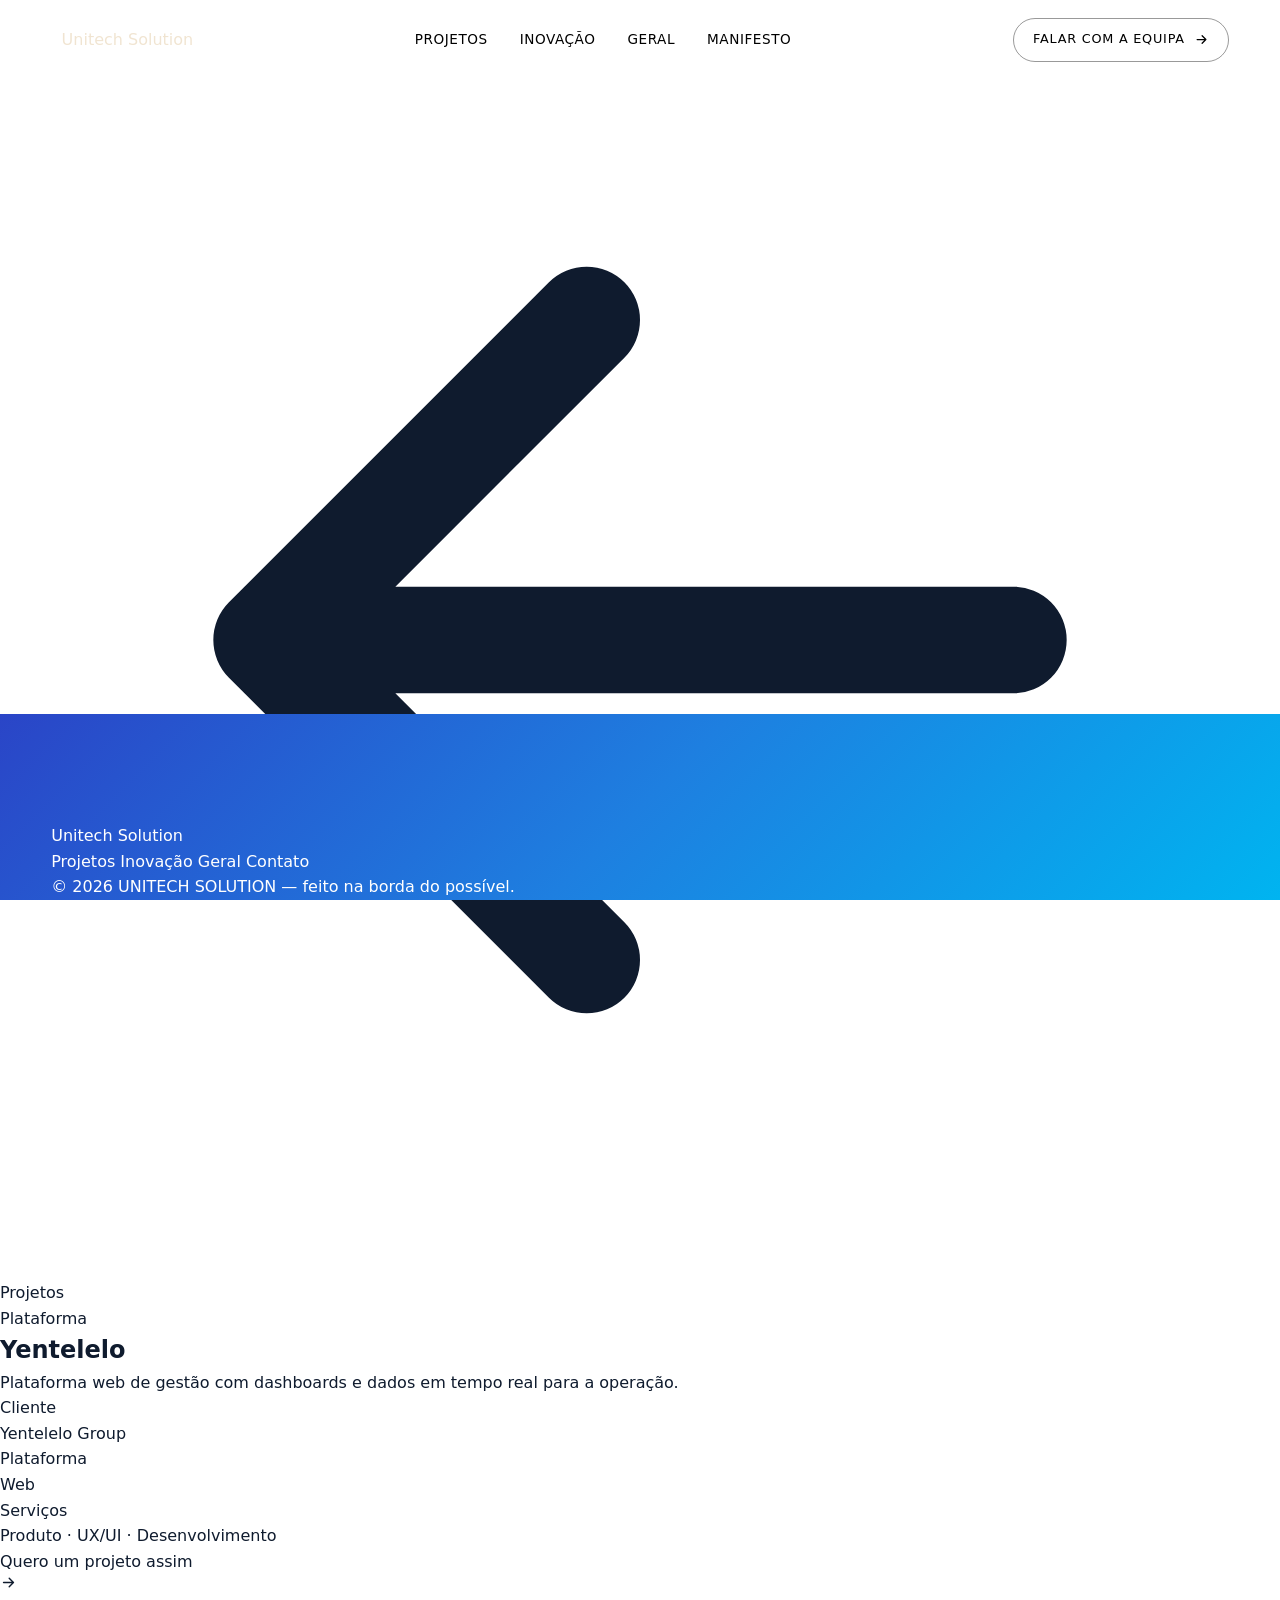
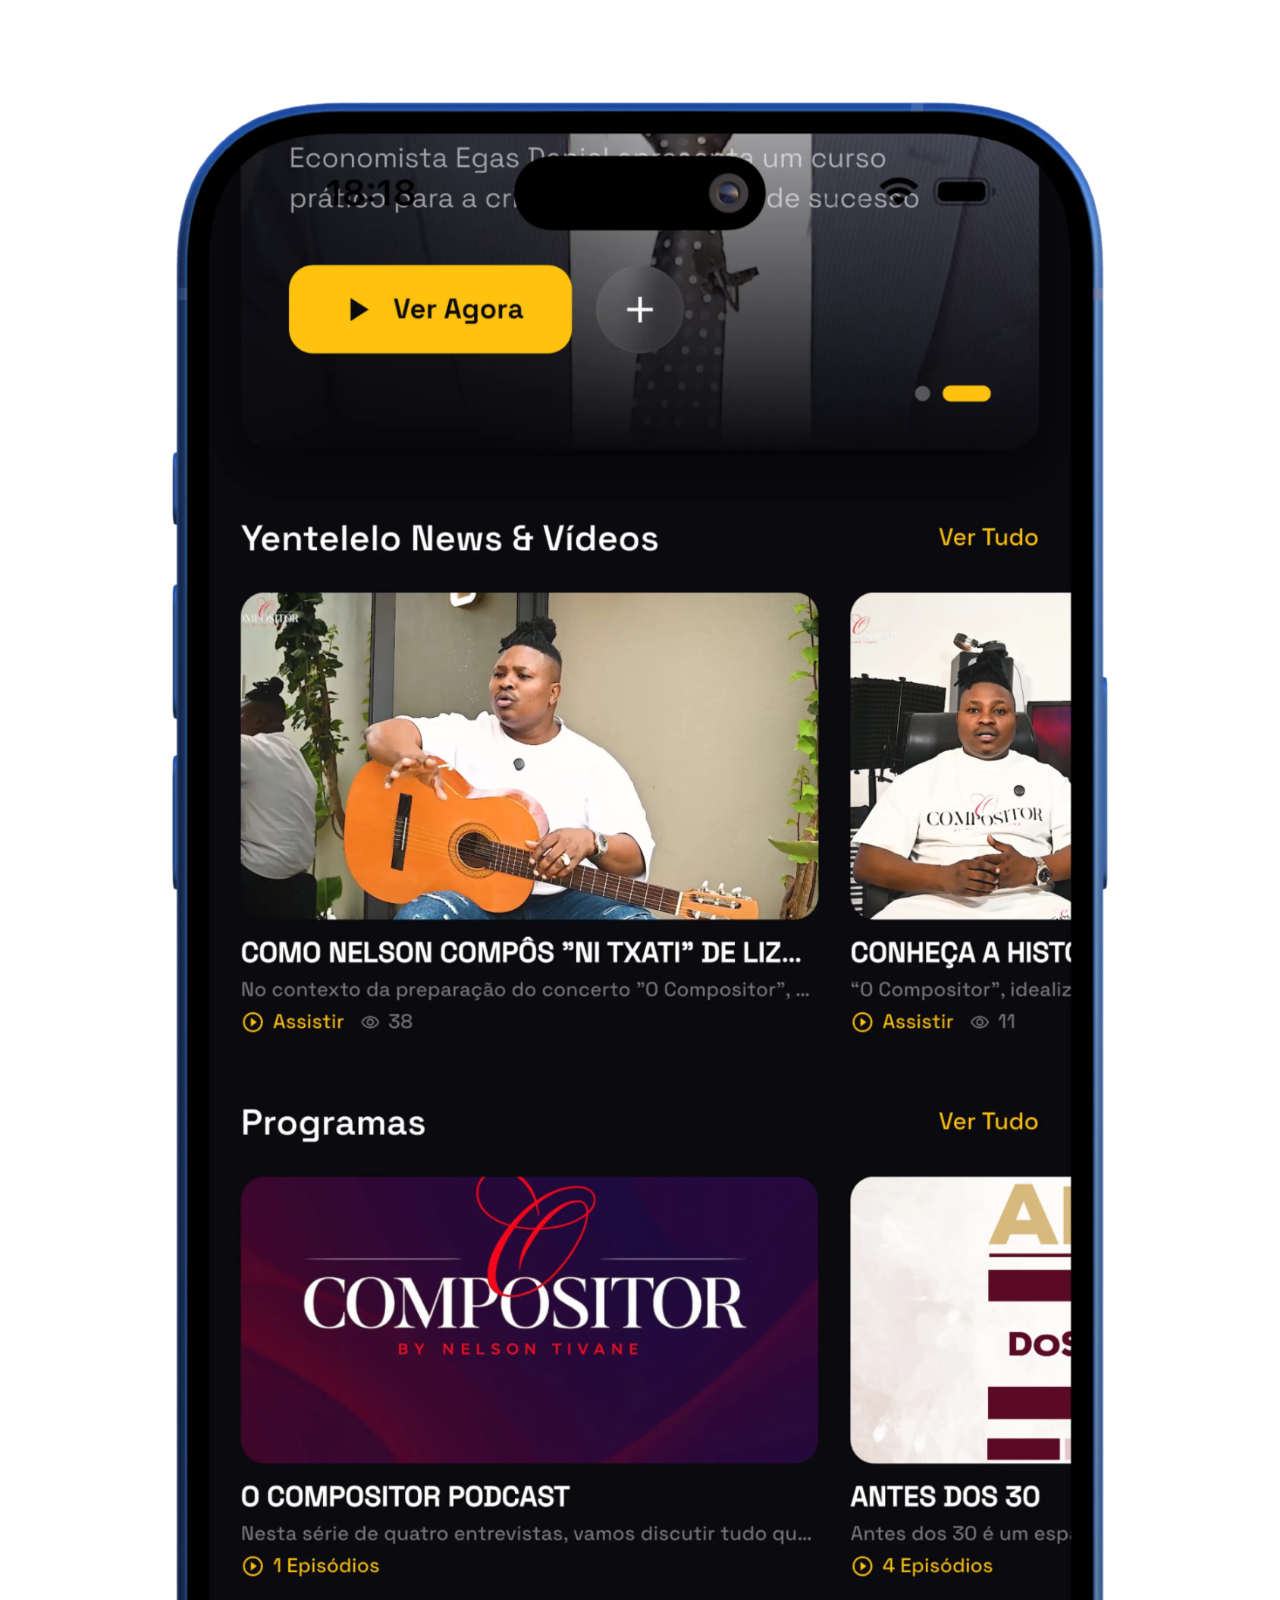
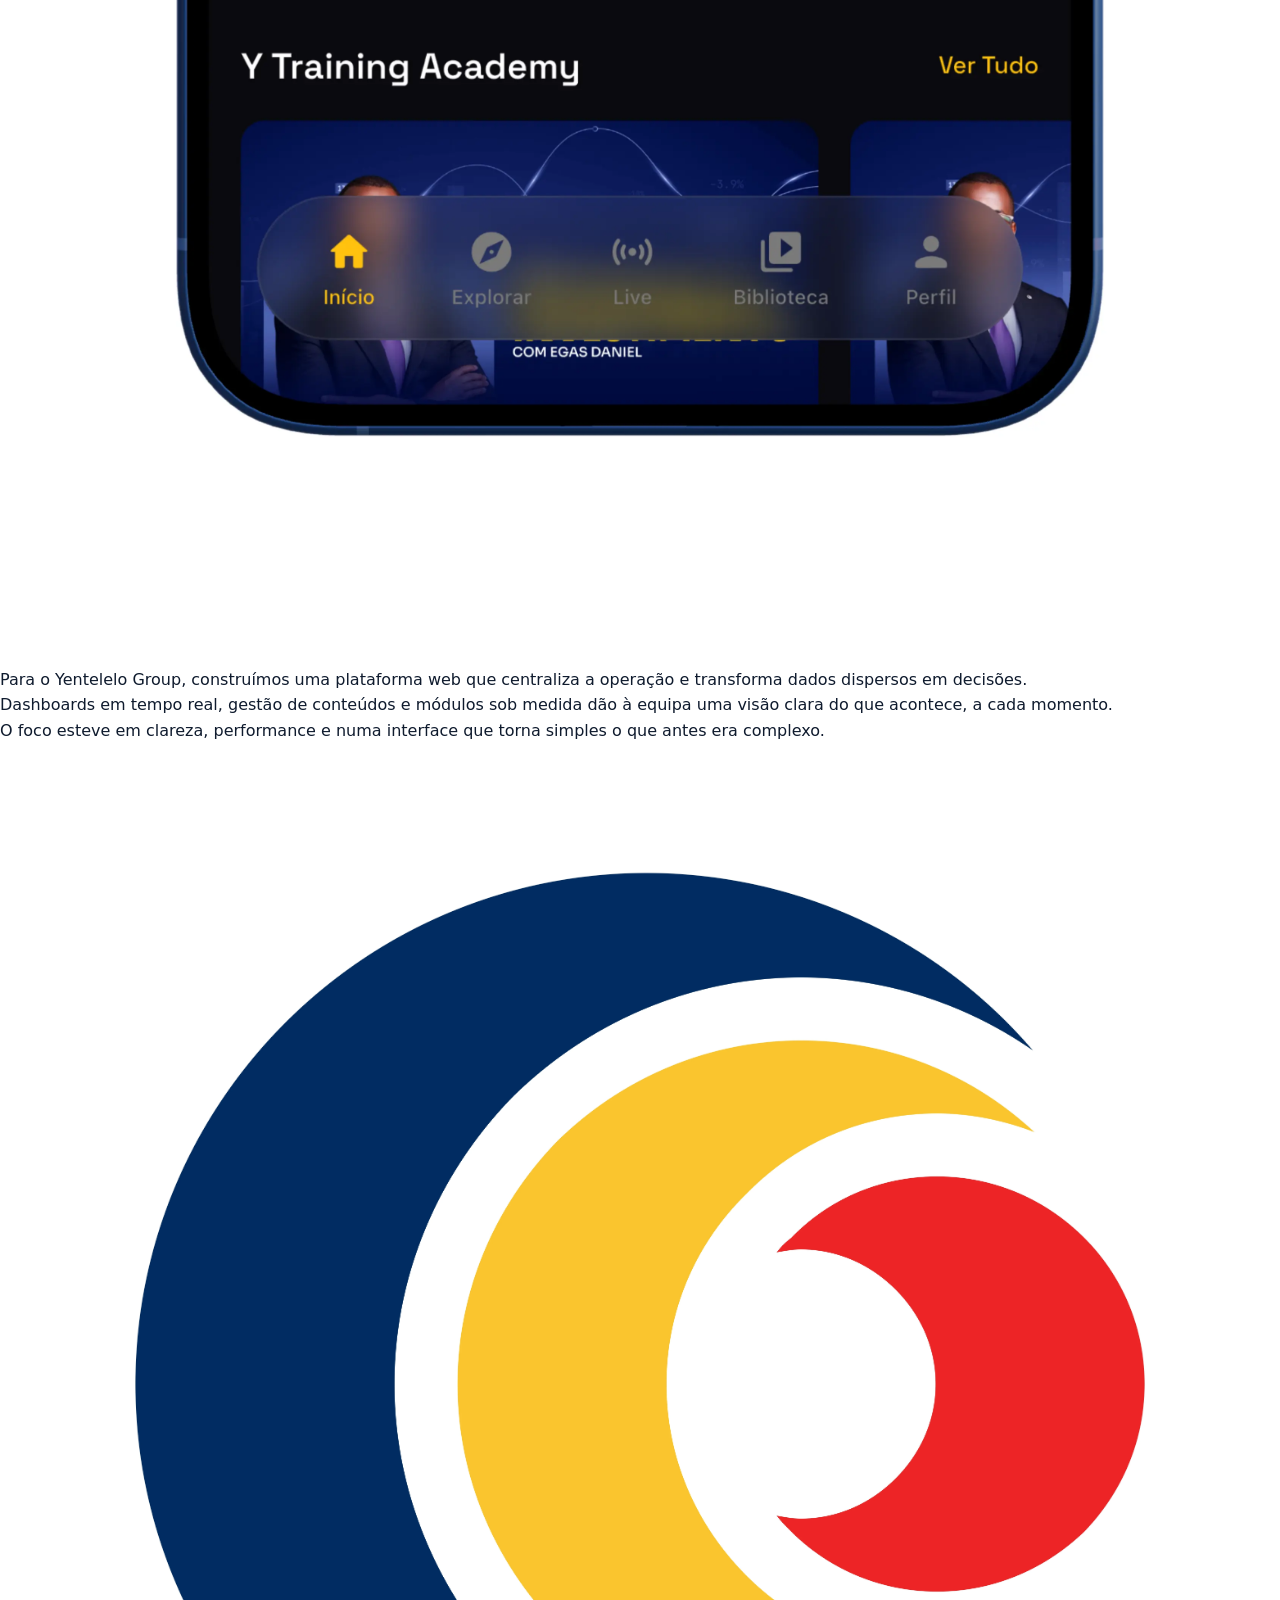
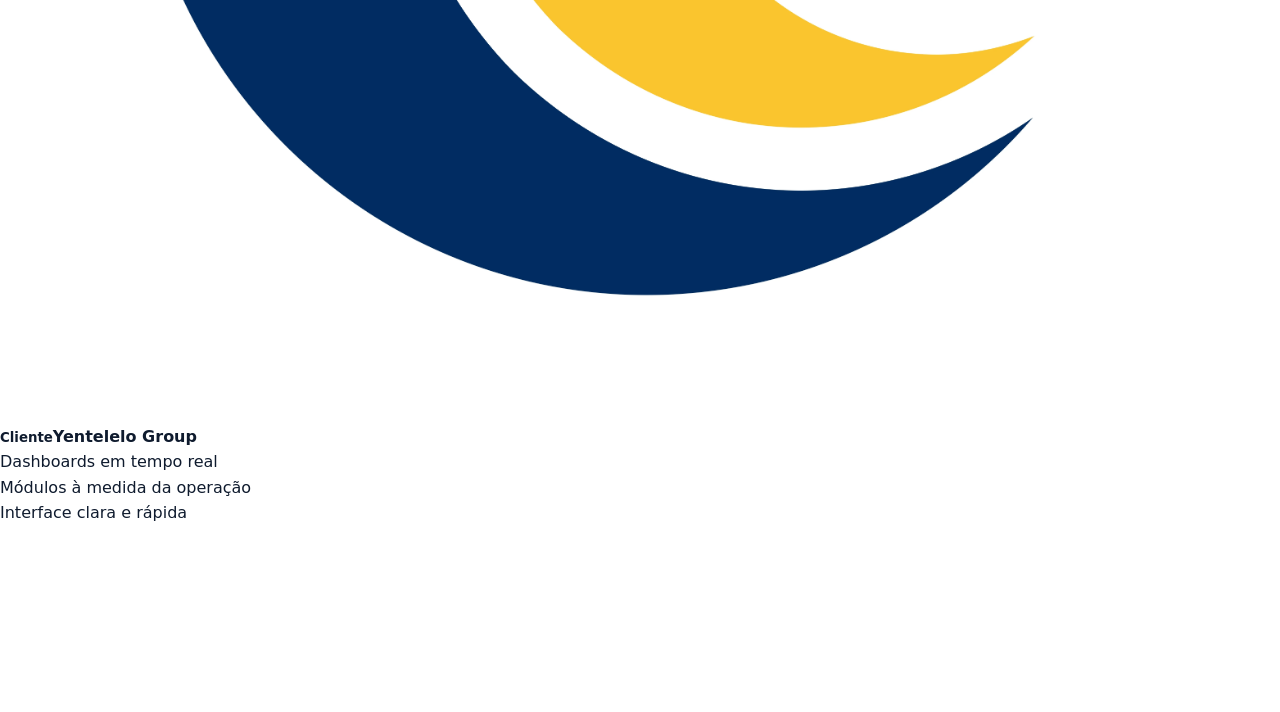
<file: projects/yentelelo/index.html>
<!DOCTYPE html>
<html lang="pt-BR" data-theme="light">
<head>
  <meta charset="UTF-8" />
  <meta name="viewport" content="width=device-width, initial-scale=1.0" />
  <meta name="theme-color" content="#f4f7fc" />
  <title>Yentelelo — Unitech Solution</title>
  <meta name="description" content="Plataforma web de gestão com dashboards e dados em tempo real para a operação." />
  <link rel="preconnect" href="https://fonts.googleapis.com" />
  <link rel="preconnect" href="https://fonts.gstatic.com" crossorigin />
  <link href="https://fonts.googleapis.com/css2?family=Sora:wght@300;400;500;600;700;800&family=Space+Grotesk:wght@300;400;500;600;700&display=swap" rel="stylesheet" />
  <link rel="stylesheet" href="/styles.css?v=85" />
</head>
<body>
  <header class="nav" id="nav">
    <a class="nav__brand" href="/">
      <span class="nav__mark"></span>
      <span class="nav__name">Unitech&nbsp;Solution</span>
    </a>
    <nav class="nav__links">
      <a href="/#projetos">Projetos</a>
      <a href="/#inovacao">Inovação</a>
      <a href="/#geral">Geral</a>
      <a href="/#manifesto">Manifesto</a>
    </nav>
    <a href="/#contato" class="btn btn--ghost nav__cta">
      Falar com a equipa
      <svg viewBox="0 0 24 24" width="15" height="15"><path d="M5 12h14M13 6l6 6-6 6" fill="none" stroke="currentColor" stroke-width="2" stroke-linecap="round" stroke-linejoin="round"/></svg>
    </a>
  </header>

  <main class="pd-main" style="--accent:#DAA520">
    <a class="pd-back" href="/#projetos">
      <svg viewBox="0 0 24 24" aria-hidden="true"><path d="M19 12H5M11 6l-6 6 6 6" fill="none" stroke="currentColor" stroke-width="2" stroke-linecap="round" stroke-linejoin="round"/></svg>
      Projetos
    </a>

    <section class="pd-hero">
      <div class="pd-hero__copy">
        <span class="pd-eyebrow">Plataforma</span>
        <h1 class="pd-title reveal">Yentelelo</h1>
        <p class="pd-summary reveal">Plataforma web de gestão com dashboards e dados em tempo real para a operação.</p>
        <dl class="pd-meta reveal">
          <div><dt>Cliente</dt><dd>Yentelelo Group</dd></div>
          <div><dt>Plataforma</dt><dd>Web</dd></div>
          <div><dt>Serviços</dt><dd>Produto · UX/UI · Desenvolvimento</dd></div>
        </dl>
        <a class="btn btn--primary reveal" href="/#contato">
          Quero um projeto assim
          <svg viewBox="0 0 24 24" width="17" height="17"><path d="M5 12h14M13 6l6 6-6 6" fill="none" stroke="currentColor" stroke-width="2" stroke-linecap="round" stroke-linejoin="round"/></svg>
        </a>
      </div>
      <div class="pd-hero__media reveal">
        <img src="/assets/Projectos/yentelelo.webp" alt="Yentelelo" />
      </div>
    </section>

    <section class="pd-body">
      <div class="pd-content">
        <p class="reveal">Para o Yentelelo Group, construímos uma plataforma web que centraliza a operação e transforma dados dispersos em decisões.</p>
        <p class="reveal">Dashboards em tempo real, gestão de conteúdos e módulos sob medida dão à equipa uma visão clara do que acontece, a cada momento.</p>
        <p class="reveal">O foco esteve em clareza, performance e numa interface que torna simples o que antes era complexo.</p>
      </div>
      <aside class="pd-aside reveal">
        <div class="pd-client"><img src="/assets/Empresas/yentelelo.webp" alt="Yentelelo Group" /><b><small>Cliente</small>Yentelelo Group</b></div>
        <ul class="pd-highlights">
          <li>Dashboards em tempo real</li>
          <li>Módulos à medida da operação</li>
          <li>Interface clara e rápida</li>
        </ul>
      </aside>
    </section>
  </main>

  <footer class="footer">
    <div class="footer__row">
      <div class="footer__brand"><span class="nav__mark"></span> Unitech Solution</div>
      <div class="footer__cols">
        <a href="/#projetos">Projetos</a>
        <a href="/#inovacao">Inovação</a>
        <a href="/#geral">Geral</a>
        <a href="/#contato">Contato</a>
      </div>
    </div>
    <div class="footer__base">
      <span>© 2026 UNITECH SOLUTION — feito na borda do possível.</span>
    </div>
  </footer>

  <script src="/project.js?v=85"></script>
</body>
</html>
</file>
<file: styles.css>
/* ── TOKENS ── */
/* Light (default) surface, using Unitech Solution's real brand blues. */
:root {
  --bg: #ffffff; --bg-deep: #f1f6fc; --bg-raise: #ffffff;
  --ink: #0f1b2e; --ink-dim: #56657c; --ink-faint: #aab4c4;
  --line: rgba(15,27,46,.12);

  /* Brand blues sampled from the real Unitech Solution logo/site. */
  --brand-deep: #04255c;   /* darkest navy — preloader, footer */
  --brand-navy: #0a2f6e;   /* dark inverted sections — hero, projects, contact */
  --brand: #1E7FE0;        /* primary accent — same blue as unitechsolution.web.app (--blue) */
  --brand-bright: #00B4F0; /* lighter accent / gradients — that site's cyan */
  --brand-pale: #8FD6F7;   /* pale tint of the cyan */

  --font-grotesk: var(--font-display); /* was Bebas Neue — the site now speaks one typeface, the hero's Inter */
  --font-serif: 'Inter', system-ui, sans-serif; /* accent/italic voice */
  --font-body: 'Inter', system-ui, sans-serif;
  --font-display: 'Inter', 'Inter fallback', system-ui, sans-serif; /* the hero title's voice: Inter 650, tight */
  --ease-out: cubic-bezier(.16,1,.3,1);
  --pad: clamp(1.25rem,4vw,4rem);
  --content-max: 128rem;
  --gutter: max(var(--pad), calc((100vw - var(--content-max)) / 2));
}

/* Dark, brand-navy inverted sections (hero, projects, contact, footer, preloader)
   redeclare the semantic tokens locally — every component rule below already
   consumes var(--ink)/var(--ink-dim)/var(--line)/var(--bg*), so this is the
   only place the "inversion" needs to happen. */
.hero, .contact, .footer, .preloader, .mnav {
  --bg: var(--brand-navy); --bg-deep: var(--brand-deep); --bg-raise: #123a7a;
  --ink: #ffffff; --ink-dim: rgba(255,255,255,.7); --ink-faint: rgba(255,255,255,.36);
  --line: rgba(255,255,255,.14);
  background: var(--bg); color: var(--ink);
}

/* ── RESET ── */
*, *::before, *::after { margin: 0; padding: 0; box-sizing: border-box; }
/* `clip`, not `hidden`: `hidden` turns body into a scroll container and silently
   breaks `position: sticky` on the stacked .process-card sheets. */
html { scroll-behavior: auto; overflow-x: hidden; overflow-x: clip; }
body { background: var(--bg); color: var(--ink); font-family: var(--font-body); font-size: 1rem; line-height: 1.6; overflow-x: hidden; overflow-x: clip; -webkit-font-smoothing: antialiased; }
::selection { background: var(--ink); color: var(--bg); }
img, video, canvas, svg { display: block; max-width: 100%; user-select: none; }
a { color: inherit; text-decoration: none; }
button, input, select, textarea { font-family: inherit; }   /* form controls don't inherit the page font by default (the form's button was Arial) */
ul { list-style: none; }
.sr-only { position: absolute; width: 1px; height: 1px; overflow: hidden; clip: rect(0 0 0 0); white-space: nowrap; }

/* ── GRAIN ── */
.grain {
  position: fixed; inset: -5%; z-index: 90; pointer-events: none; opacity: .055;
  background-image: url("data:image/svg+xml,%3Csvg xmlns='http://www.w3.org/2000/svg' width='240' height='240'%3E%3Cfilter id='n'%3E%3CfeTurbulence type='fractalNoise' baseFrequency='0.85' numOctaves='2' stitchTiles='stitch'/%3E%3C/filter%3E%3Crect width='100%25' height='100%25' filter='url(%23n)'/%3E%3C/svg%3E");
  animation: grainShift .9s steps(4) infinite;
}
@keyframes grainShift {
  0%  { transform: translate(0); }
  25% { transform: translate(-2%, 3%); }
  50% { transform: translate(3%, -2%); }
  75% { transform: translate(-3%, -3%); }
  to  { transform: translate(2%, 2%); }
}

/* ── PRELOADER ── */
.preloader { position: fixed; inset: 0; z-index: 200; background: var(--bg-deep); display: flex; align-items: center; justify-content: center; overflow: hidden; transition: opacity .6s var(--ease-out); }
.preloader.is-done { opacity: 0; pointer-events: none; }
.preloader__logo { width: clamp(96px, 14vw, 170px); height: auto; position: relative; z-index: 2; }
.preloader__logo path { fill: var(--ink); fill-opacity: 0; stroke: var(--ink); stroke-width: 2.5; }
.preloader__marquee { position: absolute; bottom: clamp(4rem, 12vh, 8rem); left: 0; right: 0; overflow: hidden; white-space: nowrap; opacity: .35; }
.preloader__track { display: inline-flex; will-change: transform; }
.preloader__track span { font-family: var(--font-grotesk); font-size: clamp(.85rem, 1.4vw, 1.1rem); letter-spacing: .16em; color: var(--ink); text-transform: uppercase; }
.preloader__counter { position: absolute; bottom: var(--pad); right: var(--gutter); font-family: var(--font-grotesk); font-size: clamp(1.4rem, 3vw, 2.4rem); color: var(--ink); line-height: 1; }
.preloader__counter em { font-family: var(--font-display); font-style: normal; font-weight: 400; font-size: .6em; color: var(--ink-dim); margin-left: .12em; }
.preloader__curtain { position: absolute; inset: 0; z-index: 3; background: var(--bg); transform: scaleY(0); transform-origin: top; }

/* ── NAV ── */
.nav { position: fixed; top: 0; left: 0; right: 0; z-index: 100; display: flex; align-items: center; justify-content: space-between; gap: 2rem; padding: 1.1rem var(--gutter); mix-blend-mode: difference; transition: opacity .35s ease; }
.nav__brand { display: flex; align-items: center; gap: .65rem; }
.nav__mark-logo { height: 2rem; width: auto; filter: brightness(0) invert(1); transition: transform .5s var(--ease-out); }
.nav__brand:hover .nav__mark-logo { transform: scale(1.05); }
.nav__links { display: flex; gap: 2rem; }
.nav__links a { font-size: .85rem; font-weight: 500; letter-spacing: .04em; text-transform: uppercase; color: #ffffff; position: relative; }
.nav__links a::after { content: ''; position: absolute; left: 0; bottom: -4px; width: 100%; height: 1px; background: #ffffff; transform: scaleX(0); transform-origin: right; transition: transform .45s var(--ease-out); }
.nav__links a:hover::after { transform: scaleX(1); transform-origin: left; }
.nav__cta { display: inline-flex; align-items: center; gap: .55rem; font-size: .8rem; font-weight: 500; letter-spacing: .06em; text-transform: uppercase; color: #ffffff; border: 1px solid rgba(255,255,255,.4); border-radius: 99px; padding: .6rem 1.2rem; min-height: 2.75rem; transition: background .4s var(--ease-out), color .4s var(--ease-out); }
.nav__cta-dot { width: 6px; height: 6px; border-radius: 50%; background: currentColor; }
.nav__cta:hover { background: #ffffff; color: var(--brand-navy); }
.nav__burger { display: none; align-items: center; justify-content: center; flex-direction: column; gap: 6px; width: 2.75rem; height: 2.75rem; padding: 0; background: none; border: 1px solid rgba(255,255,255,.4); border-radius: 50%; cursor: pointer; flex: none; }
.nav__burger span { display: block; width: 1.05rem; height: 1.5px; background: #ffffff; transition: transform .4s var(--ease-out); }
.nav__burger.is-open span:nth-child(1) { transform: translateY(3.75px) rotate(45deg); }
.nav__burger.is-open span:nth-child(2) { transform: translateY(-3.75px) rotate(-45deg); }

/* ── MOBILE MENU ── */
.mnav { position: fixed; inset: 0; z-index: 95; background: var(--bg-deep); display: flex; flex-direction: column; justify-content: flex-end; padding: 6rem var(--gutter) max(2.4rem, env(safe-area-inset-bottom)); opacity: 0; visibility: hidden; transition: opacity .45s var(--ease-out), visibility 0s linear .45s; }
.mnav.is-open { opacity: 1; visibility: visible; transition: opacity .45s var(--ease-out); }
html.menu-open { overflow: hidden; }
.mnav__label { font-family: var(--font-serif); font-style: italic; font-size: 1.05rem; color: var(--ink-dim); margin-bottom: 1.6rem; }
.mnav__links a { display: flex; align-items: baseline; gap: 1.1rem; font-family: var(--font-grotesk); font-size: clamp(2.6rem, 11vw, 4.6rem); line-height: 1.08; text-transform: uppercase; padding: .35rem 0; border-bottom: 1px solid var(--line); transform: translateY(1.6rem); opacity: 0; transition: transform .6s var(--ease-out), opacity .6s var(--ease-out); }
.mnav__links a i { font-family: var(--font-body); font-style: normal; font-size: .75rem; color: var(--ink-faint); }
.mnav.is-open .mnav__links a { transform: none; opacity: 1; transition-delay: calc(.1s + var(--i, 0) * .07s); }
.mnav__foot { display: flex; align-items: baseline; justify-content: space-between; flex-wrap: wrap; gap: .6rem 1.5rem; margin-top: 2.2rem; font-size: .85rem; color: var(--ink-dim); transform: translateY(1rem); opacity: 0; transition: transform .6s var(--ease-out), opacity .6s var(--ease-out); }
.mnav.is-open .mnav__foot { transform: none; opacity: 1; transition-delay: .34s; }
.mnav__foot a { font-family: var(--font-grotesk); color: var(--ink); border-bottom: 1px solid var(--ink); }

/* ── HERO ── */
.hero { position: relative; height: 100vh; height: 100svh; display: flex; flex-direction: column; overflow: hidden; }
.hero__canvas { position: absolute; inset: 0; width: 100%; height: 100%; z-index: 1; }
.hero__inner { position: relative; z-index: 2; flex: 1 1 auto; min-height: 0; padding: 5.5rem var(--gutter) clamp(1.2rem, 3vh, 2.4rem); display: grid; grid-template-columns: minmax(0, 1.5fr) minmax(260px, .6fr); gap: 3rem; align-items: end; align-content: end; }
.hero__title { font-weight: 800; line-height: .88; margin-bottom: clamp(2rem, 9vh, 7rem); }
.hero__line { display: block; overflow: hidden; padding-bottom: .04em; }
.hero__line--grotesk { font-family: var(--font-grotesk); font-size: clamp(4.2rem, min(13.5vw, 26svh), 16rem); letter-spacing: -.02em; text-transform: uppercase; }
.hero__line--serif { font-family: var(--font-serif); font-style: italic; font-weight: 400; font-size: clamp(1.9rem, min(6vw, 13svh), 7rem); color: var(--ink-dim); margin-left: clamp(1rem, 6vw, 6rem); line-height: 1.1; padding-bottom: .08em; }

.hero__aside { padding-bottom: 1.2rem; }
.hero__desc { font-size: .95rem; color: var(--ink-dim); max-width: 34ch; margin-bottom: 2rem; }
.hero__index { border-top: 1px solid var(--line); }
.hero__index li { border-bottom: 1px solid var(--line); }
.hero__index a { display: flex; align-items: baseline; gap: 1rem; padding: .75rem 0; font-family: var(--font-grotesk); font-size: 1.15rem; transition: padding-left .4s var(--ease-out), color .4s var(--ease-out); }
.hero__index a:hover { padding-left: .75rem; }
.hero__index i { font-family: var(--font-body); font-style: normal; font-size: .7rem; color: var(--ink-faint); }
.hero__marquee { position: relative; z-index: 2; flex: none; height: 15vh; height: 15svh; display: flex; align-items: center; overflow: hidden; white-space: nowrap; border-top: 1px solid var(--line); }
.hero__marquee-track { display: inline-flex; align-items: center; will-change: transform; }
.hero__marquee-track > span { font-family: var(--font-grotesk); font-size: clamp(4rem, 11svh, 11rem); line-height: 1; letter-spacing: -.02em; color: var(--ink); opacity: .16; padding-right: 6vw; }
.hero__marquee-track > span span { font-family: var(--font-serif); font-style: italic; }
/* Small brand strip variant — a thin logo+wordmark ticker instead of the giant
   disproportionate wordmark the hero used to loop. */
.hero__marquee--brand { height: clamp(4rem, 8svh, 5.5rem); }
.hero__marquee--brand .hero__marquee-item { display: inline-flex; align-items: center; gap: .85rem; font-family: var(--font-grotesk); font-size: clamp(1.1rem, 2.4svh, 1.5rem); font-weight: 400; letter-spacing: .02em; text-transform: uppercase; color: var(--ink); opacity: .32; padding-right: max(2.5rem, 4.5vw); flex: none; }
.hero__marquee--brand .hero__marquee-item img { flex: none; width: auto; max-width: none; height: 1.5em; filter: brightness(0) invert(1); }

/* ── MANIFESTO ── */
.manifesto { display: grid; grid-template-columns: minmax(200px, .55fr) minmax(0, 1.45fr); gap: clamp(2.5rem, 6vw, 6rem); padding: clamp(8rem, 18vh, 14rem) var(--pad); max-width: 1500px; margin: 0 auto; }
.manifesto__rail { position: relative; }
.manifesto__label { font-family: var(--font-serif); font-style: italic; font-size: 1.05rem; color: var(--ink-dim); position: sticky; top: 7rem; }
.manifesto__stats { position: sticky; top: 11rem; margin-top: clamp(2.5rem, 6vh, 4rem); display: grid; gap: 2.2rem; }
.manifesto__stat { border-top: 1px solid var(--line); padding-top: 1.1rem; }
.manifesto__stat strong { display: block; font-family: var(--font-serif); font-style: italic; font-weight: 700; font-size: clamp(2.4rem, 4.5vw, 3.8rem); line-height: 1.1; padding-bottom: .05em; }
.manifesto__stat span { display: block; font-size: .85rem; color: var(--ink-dim); max-width: 24ch; margin-top: .4rem; }
.manifesto__text { font-family: var(--font-grotesk); font-size: clamp(1.8rem, 3.8vw, 3.4rem); line-height: 1.18; letter-spacing: -.01em; max-width: 24ch; }
.manifesto__text .w { display: inline-block; opacity: .14; }
.manifesto__sub { font-size: 1rem; color: var(--ink-dim); max-width: 46ch; margin-top: clamp(2.2rem, 5vh, 3.5rem); padding-left: clamp(0rem, 8vw, 7rem); }

/* ── STRIP / PROJECTS ── */
.strip { position: relative; overflow: hidden; padding: clamp(6rem, 12vh, 10rem) 0 clamp(3rem, 7vh, 5rem); background: var(--brand-navy); color: #ffffff; --strip-ink: #ffffff; --strip-muted: rgba(255,255,255,.62); --strip-line: rgba(255,255,255,.16); }
.strip__head { display: grid; grid-template-columns: repeat(12, minmax(0, 1fr)); gap: 0 clamp(.8rem, 1.5vw, 1.5rem); padding: 0 var(--gutter); }
.strip__eyebrow { grid-column: 1 / span 3; display: flex; align-items: baseline; gap: .8rem; padding-top: .7rem; font-size: .68rem; font-weight: 500; letter-spacing: .12em; text-transform: uppercase; color: var(--strip-muted); }
.strip__eyebrow span { color: var(--strip-ink); font-variant-numeric: tabular-nums; }
/* Slim header: one calm sentence up top instead of the old giant "Prova, não promessa" title,
   so nothing sits on top of the mockups. */
.strip__lede { grid-column: 4 / span 6; max-width: 34ch; font-family: var(--font-body); font-size: clamp(1.15rem, 1.9vw, 1.75rem); font-weight: 500; line-height: 1.3; letter-spacing: -.015em; color: var(--strip-ink); text-wrap: balance; }
.strip__rail { display: grid; grid-template-columns: minmax(0, 1.3fr) minmax(0, .72fr) minmax(0, .95fr); gap: clamp(1rem, 2vw, 2rem); align-items: start; margin-top: clamp(5rem, 11vw, 11rem); padding: 0 var(--gutter); }
.strip-card { display: block; min-width: 0; color: inherit; }
.strip-card__float { display: block; }
.strip-card--portrait { margin-top: clamp(5rem, 9vw, 9rem); }
.strip-card--tall { margin-top: clamp(1.5rem, 3vw, 3rem); }
.strip-card--landscape { grid-column: 1 / span 2; }
.strip-card--square { grid-column: 3; }
.strip-card__media { position: relative; overflow: hidden; aspect-ratio: 4/3; background: #ffffff; }
.strip-card--portrait .strip-card__media { aspect-ratio: 4/5; }
.strip-card--tall .strip-card__media { aspect-ratio: 3/4; }
.strip-card--landscape .strip-card__media { aspect-ratio: 4/3; }
.strip-card--square .strip-card__media { aspect-ratio: 1; }
.strip-card__media img { width: 100%; height: 100%; object-fit: cover; background: #ffffff; transform: scale(1.025); transition: transform .8s var(--ease-out); }
.strip-card__media--placeholder { display: flex; align-items: center; justify-content: center; background: linear-gradient(135deg, var(--brand-navy), var(--brand-deep)); }
.strip-card__media--mockup, .strip-card__media--mockup img { background: transparent; }
.strip-card__media--mockup img { object-fit: contain; padding: clamp(.5rem, 3%, 1.25rem); }
.strip-card__mono { font-family: var(--font-grotesk); font-weight: 800; font-size: clamp(2rem, 6vw, 3.5rem); letter-spacing: -.02em; text-transform: uppercase; color: var(--brand-pale); opacity: .5; }
.strip-card__open { position: absolute; top: 1rem; right: 1rem; display: inline-flex; align-items: center; gap: .6rem; min-height: 2.6rem; padding: .6rem 1rem; border-radius: 99px; background: #ffffff; color: var(--brand-navy); font-size: .68rem; font-weight: 600; letter-spacing: .07em; text-transform: uppercase; opacity: 0; transform: translateY(-.75rem); transition: opacity .35s var(--ease-out), transform .45s var(--ease-out); }
.strip-card__open i { font-style: normal; font-size: .9rem; }
.strip-card__meta { display: grid; grid-template-columns: minmax(0, 1fr) auto; gap: 1rem; align-items: baseline; margin-top: .8rem; padding-top: .75rem; border-top: 1px solid var(--strip-line); }
.strip-card__meta p:first-child { display: flex; align-items: baseline; gap: clamp(.7rem, 1.2vw, 1.2rem); font-family: var(--font-grotesk); font-size: clamp(1.15rem, 1.8vw, 1.75rem); font-weight: 800; letter-spacing: -.025em; text-transform: uppercase; }
.strip-card__meta p:first-child span { font-family: var(--font-body); font-size: .62rem; font-weight: 400; letter-spacing: 0; color: var(--strip-muted); }
.strip-card__meta p:last-child { max-width: 24ch; font-size: .67rem; letter-spacing: .03em; text-align: right; color: var(--strip-muted); }
.strip-card--portrait .strip-card__meta,
.strip-card--tall .strip-card__meta,
.strip-card--landscape .strip-card__meta,
.strip-card--square .strip-card__meta { grid-template-columns: 1fr; gap: .3rem; }
.strip-card--portrait .strip-card__meta p:last-child,
.strip-card--tall .strip-card__meta p:last-child,
.strip-card--landscape .strip-card__meta p:last-child,
.strip-card--square .strip-card__meta p:last-child { max-width: none; text-align: left; }
.strip-card:hover .strip-card__media img { transform: scale(1.05); }
.strip-card:hover .strip-card__open { opacity: 1; transform: none; }
.strip__foot { display: flex; align-items: baseline; justify-content: space-between; gap: 2rem; margin: clamp(5rem, 9vw, 9rem) var(--gutter) 0; padding-top: 1rem; border-top: 1px solid var(--strip-line); font-size: .67rem; letter-spacing: .1em; text-transform: uppercase; color: var(--strip-muted); }
.works__more a { display: inline-flex; align-items: center; gap: .35em; font-family: var(--font-grotesk); font-size: clamp(1.1rem, 2vw, 1.5rem); border-bottom: 2px solid var(--strip-ink); padding-bottom: .15em; transition: color .35s var(--ease-out), border-color .35s var(--ease-out); }
.works__more a:hover { color: var(--strip-muted); border-color: var(--strip-muted); }
.works__more sup { font-family: var(--font-body); font-size: .6em; color: var(--strip-muted); }

/* ── PROCESS ── */
.process { position: relative; background: var(--bg-deep); border-top: 1px solid var(--line); border-bottom: 1px solid var(--line); }
.process__head { position: relative; isolation: isolate; min-height: 100vh; min-height: 100svh; display: grid; grid-template-rows: auto minmax(0, 1fr) auto auto; gap: clamp(1.5rem, 3vh, 2.5rem); overflow: hidden; padding: clamp(6rem, 10vh, 8rem) var(--gutter) clamp(1.5rem, 3vh, 2.5rem); }
.process__head::before { content: ''; position: absolute; z-index: -1; inset: 0 var(--gutter); pointer-events: none; opacity: .55; background: linear-gradient(90deg, transparent calc(25% - .5px), var(--line) 25%, transparent calc(25% + .5px)), linear-gradient(90deg, transparent calc(75% - .5px), var(--line) 75%, transparent calc(75% + .5px)); }
.process__head-top { display: grid; grid-template-columns: 1fr 1fr; gap: clamp(2rem, 6vw, 7rem); align-items: start; }
.process__eyebrow { display: flex; align-items: baseline; gap: .85rem; font-size: .72rem; font-weight: 500; letter-spacing: .12em; text-transform: uppercase; color: var(--ink-dim); }
.process__eyebrow span { font-variant-numeric: tabular-nums; color: var(--ink); }
.process__promise { justify-self: end; max-width: 43ch; font-size: clamp(.95rem, 1.2vw, 1.15rem); line-height: 1.5; color: var(--ink-dim); }
.process__title { align-self: center; display: grid; grid-template-columns: minmax(7rem, .46fr) minmax(0, 3fr); align-items: end; width: 100%; font-family: var(--font-display); font-optical-sizing: auto; font-weight: 650; line-height: 1; letter-spacing: -.038em; }
.process__title-serif { display: block; align-self: start; font-size: clamp(3rem, 6.5vw, 7rem); color: #0079AE; line-height: 1; transform: translateY(-.08em); transform-origin: left bottom; }
.process__title-main { display: block; font-size: clamp(3.4rem, 11vw, 12rem); white-space: nowrap; padding-bottom: .04em; }
.process__head-bottom { display: flex; align-items: flex-end; justify-content: space-between; gap: 2rem; }
.process__sub { font-size: clamp(1rem, 1.45vw, 1.3rem); color: var(--ink-dim); }
.process__sub em { font-style: normal; font-weight: 500; color: var(--ink); }
.process__scroll { display: flex; align-items: center; gap: .8rem; font-size: .68rem; letter-spacing: .12em; text-transform: uppercase; color: var(--ink-dim); }
.process__scroll span { display: grid; place-items: center; width: 2rem; aspect-ratio: 1; border: 1px solid var(--line); border-radius: 50%; color: var(--ink); }
.process__legend { display: grid; grid-template-columns: repeat(4, minmax(0, 1fr)); border-top: 1px solid var(--line); border-bottom: 1px solid var(--line); }
.process__legend li { display: flex; align-items: baseline; gap: clamp(.75rem, 1.5vw, 1.5rem); padding: .9rem 1rem .9rem 0; font-family: var(--font-display); font-size: clamp(.88rem, 1.1vw, 1.02rem); font-weight: 650; letter-spacing: -.015em; }
.process__legend li + li { border-left: 1px solid var(--line); padding-left: 1rem; }
.process__legend span { font-family: var(--font-body); font-size: .67rem; font-weight: 400; font-variant-numeric: tabular-nums; color: var(--ink-dim); }
.process__cards { position: relative; background: #020f28; }
.process-card { --card-bg: var(--brand-navy); --card-ink: #ffffff; --card-dim: rgba(255,255,255,.7); --card-faint: rgba(255,255,255,.32); --card-line: rgba(255,255,255,.16); --card-progress: 25%; position: sticky; top: 0; isolation: isolate; min-height: 100vh; min-height: 100svh; display: flex; align-items: center; overflow: hidden; border-top: 1px solid var(--card-line); background: var(--card-bg); color: var(--card-ink); }
.process-card::before { content: ''; position: absolute; z-index: 3; top: -1px; left: 0; width: var(--card-progress); height: 2px; background: var(--card-ink); }
.process-card:nth-child(1) { --card-bg: var(--brand-navy); }
.process-card:nth-child(2) { --card-bg: var(--brand-deep); --card-progress: 50%; }
.process-card:nth-child(3) { --card-bg: #ffffff; --card-ink: #0f1b2e; --card-dim: #56657c; --card-faint: #aab4c4; --card-line: rgba(15,27,46,.14); --card-progress: 75%; }
.process-card:nth-child(4) { --card-bg: #041a42; --card-progress: 100%; }
.process-card__inner { position: relative; width: 100%; min-height: 100vh; min-height: 100svh; display: grid; grid-template-columns: minmax(5.5rem, .32fr) minmax(0, 1.25fr) minmax(20rem, .82fr); gap: clamp(2.5rem, 5vw, 5.5rem); align-items: center; padding: clamp(6rem, 10vh, 8rem) var(--gutter) clamp(3rem, 7vh, 5rem); }
.process-card__index, .process-card__body, .process-card__visual { position: relative; z-index: 1; grid-row: 1; }
.process-card__index { grid-column: 1; align-self: stretch; display: flex; flex-direction: column; gap: 1.25rem; padding-right: clamp(1rem, 2vw, 2rem); border-right: 1px solid var(--card-line); }
.process-card__num { font-family: var(--font-display); font-optical-sizing: auto; font-size: clamp(2.2rem, 3.4vw, 4rem); font-weight: 650; font-variant-numeric: tabular-nums; line-height: .9; letter-spacing: -.038em; }
.process-card__phase { font-size: .65rem; font-weight: 500; letter-spacing: .13em; text-transform: uppercase; color: var(--card-dim); }
.process-card__body { grid-column: 2; }
.process-card__name { font-family: var(--font-display); font-optical-sizing: auto; font-weight: 650; font-size: clamp(3rem, 5.6vw, 6.5rem); line-height: 1.02; letter-spacing: -.038em; }
.process-card__text { margin-top: clamp(1.75rem, 3vh, 2.5rem); max-width: 40ch; font-size: clamp(.98rem, 1.2vw, 1.16rem); line-height: 1.55; color: var(--card-dim); }
.process-card__meta { margin-top: clamp(1.8rem, 4vh, 3rem); font-size: .67rem; font-weight: 500; letter-spacing: .13em; text-transform: uppercase; color: var(--card-faint); }
.process-card__visual { grid-column: 3; align-self: center; }
.process-card__visual-img { width: 100%; max-height: 58vh; aspect-ratio: 4/5; background: var(--card-line) center/cover no-repeat; border-radius: 4px; }
.process-card__ghost { position: absolute; z-index: 0; left: var(--gutter); bottom: -.2em; font-family: var(--font-display); font-optical-sizing: auto; font-size: clamp(12rem, 25vw, 30rem); font-weight: 650; font-variant-numeric: tabular-nums; line-height: .74; letter-spacing: -.06em; color: var(--card-ink); opacity: .035; pointer-events: none; }
.process-card:nth-child(2n) .process-card__inner { grid-template-columns: minmax(20rem, .82fr) minmax(0, 1.25fr) minmax(5.5rem, .32fr); }
.process-card:nth-child(2n) .process-card__index { grid-column: 3; align-items: flex-end; padding-right: 0; padding-left: clamp(1rem, 2vw, 2rem); border-right: 0; border-left: 1px solid var(--card-line); text-align: right; }
.process-card:nth-child(2n) .process-card__body { grid-column: 2; }
.process-card:nth-child(2n) .process-card__visual { grid-column: 1; }
.process-card:nth-child(2n) .process-card__ghost { right: var(--gutter); left: auto; }

/* ── SERVICES ──
   Dark inverted sheet (same navy family as .hero/.strip) that slides over the
   last process card. Local --l-* tokens are hardcoded white-on-navy on purpose:
   the section never inherits root --ink/--bg, so a light-theme swap can't make
   the active item vanish again. */
.services { --l-ink: #ffffff; --l-line: rgba(255,255,255,.14); --l-dim: rgba(255,255,255,.62); --l-faint: rgba(255,255,255,.28); --sec-radius: clamp(28px,5vw,56px); position: relative; isolation: isolate; z-index: 1; background: var(--brand-navy); color: var(--l-ink); border-radius: var(--sec-radius) var(--sec-radius) 0 0; display: grid; grid-template-columns: minmax(0, 1.35fr) minmax(300px, .65fr); column-gap: clamp(2.5rem, 6vw, 6rem); row-gap: clamp(3rem, 7vh, 5.5rem); padding: clamp(7rem, 14vh, 11rem) var(--gutter) calc(clamp(7rem, 14vh, 11rem) + var(--sec-radius)); align-items: start; overflow: hidden; }
.services ::selection { background: var(--l-ink); color: var(--brand-navy); }
/* the same two vertical hairlines the process header uses — ties the two sections together */
.services::before { content: ''; position: absolute; z-index: -1; inset: 0 var(--gutter); pointer-events: none; opacity: .55; background: linear-gradient(90deg, transparent calc(25% - .5px), var(--l-line) 25%, transparent calc(25% + .5px)), linear-gradient(90deg, transparent calc(75% - .5px), var(--l-line) 75%, transparent calc(75% + .5px)); }
.services::after { content: ''; position: absolute; z-index: -1; top: -20%; right: -10%; width: 55vw; height: 55vw; max-width: 760px; max-height: 760px; pointer-events: none; border-radius: 50%; background: radial-gradient(closest-side, rgba(30,127,224,.28), transparent 72%); filter: blur(10px); }

.services__head { grid-column: 1 / -1; display: grid; grid-template-columns: repeat(12, minmax(0, 1fr)); gap: 0 clamp(.8rem, 1.5vw, 1.5rem); align-items: end; }
.services__eyebrow { grid-column: 1 / span 3; display: flex; align-items: baseline; gap: .8rem; padding-top: .7rem; font-size: .68rem; font-weight: 500; letter-spacing: .12em; text-transform: uppercase; color: var(--l-dim); }
.services__eyebrow span:first-child { color: var(--l-ink); font-variant-numeric: tabular-nums; }
.services__title { grid-column: 4 / span 6; font-family: var(--font-grotesk); font-size: clamp(4.2rem, 10.5vw, 11rem); font-weight: 800; line-height: .8; letter-spacing: -.06em; }
.services__title .line { padding-bottom: .06em; }
.services__title-main { display: inline-block; text-transform: uppercase; }
.services__title em { display: block; max-width: 100%; margin-top: .1em; margin-left: clamp(0rem, 4vw, 3.5rem); font-family: var(--font-serif); font-style: italic; font-size: .34em; font-weight: 400; letter-spacing: -.03em; color: var(--l-dim); }
.services__title-sub { display: inline-block; }
.services__promise { grid-column: 10 / -1; align-self: end; max-width: 30ch; padding-bottom: .4em; font-size: clamp(.92rem, 1.1vw, 1.05rem); line-height: 1.55; color: var(--l-dim); }

.services__list { border-top: 1px solid var(--l-line); }
.services__item { border-bottom: 1px solid var(--l-line); }
.services__link { position: relative; display: grid; grid-template-columns: 3.2rem minmax(0, 1fr) 2.8rem; align-items: center; gap: clamp(1rem, 2vw, 2rem); padding: clamp(1.1rem, 2.4vh, 1.7rem) 0; color: inherit; }
.services__link::before { content: ''; position: absolute; inset: 0 -1rem; z-index: -1; border-radius: 12px; background: rgba(255,255,255,.04); opacity: 0; transform: scaleX(.96); transition: opacity .4s var(--ease-out), transform .5s var(--ease-out); }
.services__link:focus-visible { outline: 2px solid var(--l-ink); outline-offset: 4px; }
.services__num { font-size: .7rem; font-weight: 500; letter-spacing: .1em; font-variant-numeric: tabular-nums; color: var(--l-faint); transition: color .4s var(--ease-out); }
.services__body { display: block; min-width: 0; }
.services__name { display: inline-block; font-family: var(--font-grotesk); font-weight: 800; font-size: clamp(2.2rem, 5.4vw, 5rem); line-height: .96; letter-spacing: -.02em; color: var(--l-faint); transition: color .4s var(--ease-out), transform .55s var(--ease-out); }
.services__meta { display: block; margin-top: .45rem; max-width: 40ch; font-size: .84rem; line-height: 1.5; color: var(--l-dim); opacity: 0; transform: translateY(6px); transition: opacity .45s var(--ease-out), transform .45s var(--ease-out); }
.services__arrow { display: grid; place-items: center; width: 2.8rem; aspect-ratio: 1; border: 1px solid var(--l-line); border-radius: 50%; font-size: 1rem; color: var(--l-ink); opacity: 0; transform: translate(-.4rem, .4rem) rotate(-20deg); transition: opacity .4s var(--ease-out), transform .55s var(--ease-out), background-color .4s var(--ease-out), color .4s var(--ease-out); }
.services__item.is-active .services__link::before { opacity: 1; transform: none; }
.services__item.is-active .services__num { color: var(--brand-bright); }
.services__item.is-active .services__name { color: var(--l-ink); transform: translateX(clamp(.4rem, 1.4vw, 1.2rem)); }
.services__item.is-active .services__meta { opacity: 1; transform: translateY(0); }
.services__item.is-active .services__arrow { opacity: 1; transform: none; background: var(--l-ink); color: var(--brand-navy); border-color: var(--l-ink); }

.services__right { position: sticky; top: 12vh; display: flex; align-items: center; justify-content: center; min-height: 76vh; }
.services__panel { position: relative; isolation: isolate; width: 100%; max-width: 400px; aspect-ratio: 4 / 5; overflow: hidden; display: flex; flex-direction: column; justify-content: flex-end; gap: 1.2rem; padding: clamp(1.6rem, 2.6vw, 2.4rem); border: 1px solid rgba(255,255,255,.12); border-radius: 22px; background: linear-gradient(160deg, var(--brand) 0%, var(--brand-navy) 55%, var(--brand-deep) 100%); box-shadow: 0 40px 80px -30px rgba(0,0,0,.6), inset 0 1px 0 rgba(255,255,255,.14); }
.services__panel::before { content: ''; position: absolute; inset: 0; z-index: -1; pointer-events: none; opacity: .35; background-image: linear-gradient(rgba(255,255,255,.08) 1px, transparent 1px), linear-gradient(90deg, rgba(255,255,255,.08) 1px, transparent 1px); background-size: 40px 40px; mask-image: radial-gradient(120% 90% at 100% 0%, #000 30%, transparent 75%); -webkit-mask-image: radial-gradient(120% 90% at 100% 0%, #000 30%, transparent 75%); }
.services__panel-ghost { position: absolute; z-index: -1; right: -.06em; top: -.16em; font-family: var(--font-grotesk); font-size: clamp(11rem, 16vw, 17rem); font-weight: 800; font-variant-numeric: tabular-nums; line-height: .8; letter-spacing: -.08em; color: #ffffff; opacity: .07; pointer-events: none; }
.services__panel-kicker { display: flex; gap: .5rem; font-size: .7rem; font-weight: 500; letter-spacing: .12em; text-transform: uppercase; font-variant-numeric: tabular-nums; color: rgba(255,255,255,.62); }
.services__panel-kicker span:first-child { color: #ffffff; }
.services__panel-swap { display: grid; gap: 1rem; }
.services__panel-name { font-family: var(--font-grotesk); font-weight: 800; font-size: clamp(2.2rem, 3vw, 3.2rem); line-height: .92; letter-spacing: -.02em; text-transform: uppercase; color: #ffffff; }
.services__panel-tags { display: flex; flex-wrap: wrap; gap: .5rem; }
.services__panel-tags li { padding: .45rem .8rem; border: 1px solid rgba(255,255,255,.22); border-radius: 99px; font-size: .7rem; font-weight: 500; letter-spacing: .06em; text-transform: uppercase; color: rgba(255,255,255,.85); background: rgba(255,255,255,.06); backdrop-filter: blur(6px); }
.services__panel-cta { display: inline-flex; align-items: center; justify-content: space-between; gap: 1rem; margin-top: .6rem; padding: .95rem 1.2rem; border-radius: 99px; background: #ffffff; color: var(--brand-navy); font-size: .72rem; font-weight: 600; letter-spacing: .09em; text-transform: uppercase; transition: transform .45s var(--ease-out), background-color .3s var(--ease-out); }
.services__panel-cta i { font-style: normal; font-size: 1rem; transition: transform .45s var(--ease-out); }
.services__panel-cta:hover { transform: translateY(-2px); background: #eaf3ff; }
.services__panel-cta:hover i { transform: translate(2px, -2px); }

/* ── ABOUT ── */
.about { display: grid; grid-template-columns: minmax(200px, .55fr) minmax(0, 1.45fr); gap: clamp(2.5rem, 6vw, 6rem); padding: clamp(6rem, 14vh, 11rem) var(--pad); max-width: 1500px; margin: 0 auto; border-top: 1px solid var(--line); }
.about__label { font-family: var(--font-display); font-weight: 500; font-size: 1rem; color: var(--ink-dim); position: sticky; top: 7rem; }
.about__title { font-family: var(--font-display); font-optical-sizing: auto; font-weight: 650; font-size: clamp(1.6rem, 3vw, 2.6rem); line-height: 1.12; letter-spacing: -.038em; max-width: 22ch; text-wrap: balance; }
.about__lead { font-size: clamp(1.05rem, 1.5vw, 1.3rem); line-height: 1.55; color: var(--ink); max-width: 56ch; margin-top: clamp(1.6rem, 3.5vh, 2.4rem); }

/* ── CONTACT ── */
.contact { position: relative; background: var(--bg); padding: clamp(7rem, 15vh, 12rem) var(--gutter) clamp(5rem, 11vh, 9rem); }
.contact__grid { display: grid; grid-template-columns: minmax(0, 1.15fr) minmax(320px, .85fr); gap: clamp(3rem, 7vw, 7rem); align-items: start; }
.contact__avail { display: inline-flex; align-items: center; gap: .6rem; font-size: .8rem; letter-spacing: .1em; text-transform: uppercase; color: var(--ink-dim); border: 1px solid var(--line); border-radius: 99px; padding: .5rem 1.1rem; margin-bottom: clamp(1.6rem, 4vh, 2.6rem); }
.contact__avail-dot { width: 7px; height: 7px; border-radius: 50%; background: var(--brand-bright); animation: availPulse 2.4s ease-in-out infinite; }
@keyframes availPulse { 0%, to { opacity: 1; } 50% { opacity: .25; } }
.contact__hook { font-family: var(--font-display); font-optical-sizing: auto; font-weight: 650; font-size: clamp(1.8rem, 4vw, 3.4rem); letter-spacing: -.038em; color: var(--ink); line-height: 1.1; padding-bottom: .1em; margin-bottom: 1rem; }
.contact__mail { display: inline-block; font-family: var(--font-display); font-optical-sizing: auto; font-weight: 650; font-size: clamp(1.2rem, 2.5vw, 2.4rem); letter-spacing: -.03em; line-height: 1.1; border-bottom: 2px solid var(--ink); padding-bottom: .12em; overflow-wrap: anywhere; transition: color .4s var(--ease-out), border-color .4s var(--ease-out); }
.contact__mail:hover { color: var(--ink-dim); border-color: var(--ink-dim); }
.contact__sub { max-width: 34ch; margin-top: clamp(1.6rem, 4vh, 2.4rem); font-size: .95rem; line-height: 1.6; color: var(--ink-dim); }
.cform { position: relative; display: grid; gap: 1.6rem; border: 1px solid var(--line); border-radius: clamp(20px, 2.5vw, 32px); padding: clamp(1.6rem, 3.2vw, 2.8rem); background: var(--bg-raise); overflow: hidden; }
.cform__head { display: flex; align-items: baseline; justify-content: space-between; gap: 1rem; border-bottom: 1px solid var(--line); padding-bottom: 1.1rem; }
.cform__count { font-family: var(--font-display); font-weight: 650; font-size: 1.3rem; font-variant-numeric: tabular-nums; letter-spacing: -.03em; color: var(--ink); }
.cform__count em { font-family: var(--font-display); font-style: normal; font-weight: 500; font-size: .9rem; color: var(--ink-dim); margin-left: .3rem; }
.cform__steplabel { font-family: var(--font-display); font-weight: 500; font-size: 1rem; letter-spacing: -.01em; color: var(--ink-dim); }
.cform__step { display: none; gap: 1.6rem; border: none; padding: 0; margin: 0; min-inline-size: 0; }
.cform__step.is-active { display: grid; }
.cform__group { display: grid; gap: .8rem; }
.cform__grouplabel { font-size: .78rem; letter-spacing: .1em; text-transform: uppercase; color: var(--ink-dim); }
.cform__grouplabel em { font-style: normal; text-transform: none; letter-spacing: 0; color: var(--ink-faint); }
.cform__pills { display: flex; flex-wrap: wrap; gap: .6rem; }
.cform__choice input { position: absolute; opacity: 0; pointer-events: none; }
.cform__choice span { display: inline-flex; align-items: center; font-size: .85rem; font-weight: 500; letter-spacing: .04em; color: var(--ink-dim); border: 1px solid var(--line); border-radius: 99px; padding: .6rem 1.25rem; min-height: 2.75rem; cursor: pointer; transition: background .3s var(--ease-out), color .3s var(--ease-out), border-color .3s var(--ease-out); }
.cform__choice span:hover { border-color: var(--ink-dim); color: var(--ink); }
.cform__choice input:checked + span { background: var(--brand-bright); color: #ffffff; border-color: var(--brand-bright); }
.cform__nav { display: flex; align-items: center; justify-content: space-between; gap: 1rem; }
.cform__back { font-size: .85rem; font-weight: 500; letter-spacing: .06em; text-transform: uppercase; color: var(--ink-dim); background: none; border: none; padding: .8rem 0; cursor: pointer; text-decoration: underline; text-underline-offset: .35em; text-decoration-color: var(--line); transition: color .3s var(--ease-out); }
.cform__back:hover { color: var(--ink); }
.cform__nav .cform__submit { margin-left: auto; }
.cform__progress { height: 2px; border-radius: 2px; background: var(--line); overflow: hidden; }
.cform__progress-bar { display: block; height: 100%; width: 33.33%; background: var(--brand-bright); transition: width .6s var(--ease-out); }
.cform__field { display: grid; gap: .5rem; }
.cform__field label { font-size: .78rem; letter-spacing: .1em; text-transform: uppercase; color: var(--ink-dim); }
.cform__field input, .cform__field textarea { background: none; border: none; border-bottom: 1px solid var(--line); padding: .6rem 0; color: var(--ink); font-family: var(--font-body); font-size: 1.05rem; border-radius: 0; resize: none; transition: border-color .35s var(--ease-out); }
.cform__field input:focus, .cform__field textarea:focus { outline: none; border-bottom-color: var(--ink); }
.cform__field input::placeholder, .cform__field textarea::placeholder { color: var(--ink-faint); }
.cform__submit { justify-self: start; display: inline-flex; align-items: center; gap: .55rem; font-size: .85rem; font-weight: 500; letter-spacing: .06em; text-transform: uppercase; color: var(--ink); background: none; border: 1px solid rgba(255,255,255,.4); border-radius: 99px; padding: .8rem 1.6rem; cursor: pointer; transition: background .4s var(--ease-out), color .4s var(--ease-out); }
.cform__submit:hover { background: var(--ink); color: var(--bg); }
.cform__note { font-size: .82rem; color: var(--ink-dim); }
.cform__done { display: none; padding: clamp(.6rem, 2vw, 1.4rem) 0; }
.cform.is-sent .cform__head, .cform.is-sent .cform__steps, .cform.is-sent .cform__nav, .cform.is-sent .cform__progress, .cform.is-sent .cform__note { display: none; }
.cform.is-sent .cform__done { display: grid; gap: .9rem; justify-items: start; }
.cform__done-mark { width: clamp(38px, 6vw, 48px); color: var(--ink); margin-bottom: .3rem; }
.cform__done-mark svg { display: block; width: 100%; height: auto; }
.cform__done-title { font-family: var(--font-display); font-weight: 650; font-size: clamp(1.7rem, 4vw, 2.6rem); line-height: 1.05; letter-spacing: -.038em; }
.cform__done-text { font-family: var(--font-display); font-size: clamp(1rem, 1.6vw, 1.2rem); line-height: 1.5; color: var(--ink-dim); max-width: 34ch; }
.cform__consent { display: grid; gap: .5rem; }
.cform__consent-note { font-size: .76rem; line-height: 1.5; color: var(--ink-faint); margin-top: .7rem; }
.cform__consent-note a { color: var(--ink-dim); text-decoration: underline; }
.cform__choice--check span { border-radius: 6px; }

/* ── FOOTER ── */
.footer { position: relative; background: var(--bg-deep); padding: clamp(4.5rem, 10vh, 8rem) var(--gutter) 0; overflow: hidden; }
.footer__grid { display: grid; grid-template-columns: minmax(0, 1.4fr) repeat(3, minmax(0, 1fr)); gap: clamp(2rem, 5vw, 5rem); align-items: start; padding-bottom: clamp(3rem, 8vh, 6rem); border-bottom: 1px solid var(--line); }
.footer__brand { display: grid; gap: 1.2rem; justify-items: start; }
.footer__brand-logo { width: 8rem; height: auto; filter: brightness(0) invert(1); }
.footer__brand p { font-size: .9rem; line-height: 1.6; color: var(--ink-dim); max-width: 26ch; }
.footer__col { display: grid; gap: .65rem; align-content: start; }
.footer__col-title { font-size: .75rem; letter-spacing: .12em; text-transform: uppercase; color: var(--ink-faint); margin-bottom: .4rem; }
.footer__col a, .footer__col p { width: fit-content; font-size: .92rem; color: var(--ink-dim); overflow-wrap: anywhere; }
.footer__col a { transition: color .3s var(--ease-out); }
.footer__col a:hover { color: var(--ink); }
.footer__meta { display: flex; justify-content: space-between; gap: 2rem; padding: 1.6rem 0 0; font-size: .82rem; color: var(--ink-faint); }
/* the closing block: "unitech", and the legal links centred under it */
.footer__end { margin-top: clamp(2.5rem, 7vh, 5rem); padding-bottom: clamp(1.25rem, 3vh, 2rem); }
.footer__wordmark { display: flex; justify-content: center; user-select: none; }
.footer__giant { font-family: var(--font-display); font-optical-sizing: auto; font-weight: 650; font-size: clamp(2.6rem, 7.6vw, 7.25rem); line-height: 1; letter-spacing: -.038em; color: var(--ink); white-space: nowrap; }
.footer__giant em { font-style: normal; color: var(--brand-pale); }
.footer__legal { display: flex; flex-wrap: wrap; justify-content: center; gap: .4rem 1.6rem; margin-top: clamp(.75rem, 1.6vw, 1.25rem); font-size: .82rem; }
.footer__legal a { color: var(--ink-faint); transition: color .3s var(--ease-out); }
.footer__legal a:hover { color: var(--ink); }

/* ── CUSTOM CURSOR (dot + ring + contextual badge) ── */
.cursor, .cursor-ring, .cursor-badge { position: fixed; top: 0; left: 0; pointer-events: none; opacity: 0; contain: style; will-change: transform, opacity; }
.cursor { z-index: 300; mix-blend-mode: difference; }
.cursor-ring { z-index: 299; mix-blend-mode: difference; }
.cursor-badge { z-index: 301; }
.cursor-ring__fx, .cursor-badge__fx { position: absolute; top: 0; left: 0; display: block; transform-origin: 0 0; will-change: transform; }
.cursor__dot { position: absolute; top: -3px; left: -3px; width: 6px; height: 6px; border-radius: 50%; background: #ffffff; transition: transform .2s var(--ease-out), background-color .2s var(--ease-out); }
.cursor-ring__in { position: absolute; top: -20px; left: -20px; width: 40px; height: 40px; border: 1px solid rgba(255,255,255,.5); border-radius: 50%; display: block; transition: transform .28s var(--ease-out), background-color .28s var(--ease-out), border-color .28s var(--ease-out); }
.cursor-badge__in { display: inline-flex; align-items: center; gap: .55rem; background: rgba(4,37,92,.94); color: #ffffff; border: 1px solid rgba(255,255,255,.22); box-shadow: 0 .65rem 2rem rgba(4,37,92,.28); font-family: var(--font-body); font-size: .64rem; font-weight: 500; letter-spacing: .12em; text-transform: uppercase; padding: .58rem .8rem .58rem .95rem; border-radius: 99px; white-space: nowrap; transform: translate(16px,16px) scale(0); transform-origin: left top; transition: transform .28s var(--ease-out), background-color .2s var(--ease-out), color .2s var(--ease-out), border-color .2s var(--ease-out); }
.cursor-badge__icon { min-width: 1.25rem; display: inline-grid; place-items: center; font-size: .82rem; letter-spacing: 0; transition: transform .25s var(--ease-out); }
.cursor-badge__icon[hidden] { display: none; }
.cursor-state--hover .cursor-ring__in { transform: scale(1.55); background: rgba(255,255,255,.08); }
.cursor-state--press .cursor-ring__in { transform: scale(.75); background: rgba(255,255,255,.18); }
.cursor-state--press.cursor-state--hover .cursor-ring__in { transform: scale(1.25); }
.cursor-state--badge .cursor-ring__in { transform: scale(.48); }
.cursor-state--badge .cursor-badge__in { transform: translate(16px,16px) scale(1); }
.cursor-state--badge-left .cursor-badge__in { transform-origin: right top; transform: translate(calc(-100% - 16px),16px) scale(0); }
.cursor-state--badge.cursor-state--badge-left .cursor-badge__in { transform: translate(calc(-100% - 16px),16px) scale(1); }
.cursor-state--action .cursor-badge__icon, .cursor-state--view .cursor-badge__icon { transform: translate(.08rem,-.08rem); }
.cursor-state--disabled .cursor-badge__in { opacity: .72; }
.cursor-state--text .cursor, .cursor-state--text .cursor-ring, .cursor-state--text .cursor-badge { opacity: 0 !important; }
html.has-cursor, html.has-cursor body, html.has-cursor a, html.has-cursor button, html.has-cursor label,
html.has-cursor summary, html.has-cursor [role="button"], html.has-cursor [role="link"],
html.has-cursor [data-cursor-label], html.has-cursor input { cursor: none !important; }
html.has-cursor input:not([type]), html.has-cursor input[type="text"], html.has-cursor input[type="email"],
html.has-cursor textarea, html.has-cursor [contenteditable="true"] { cursor: text !important; }

/* ── RESPONSIVE ── */
@media (max-width: 900px) {
  .nav__links { display: none; }
  .nav__burger { display: inline-flex; }
  .hero__inner { grid-template-columns: 1fr; gap: 2.5rem; min-height: 85svh; }
  .hero__canvas { height: 58%; opacity: .55; }
  .manifesto { grid-template-columns: 1fr; gap: 3rem; }
  .manifesto__label, .manifesto__stats { position: static; }
  .manifesto__stats { grid-template-columns: 1fr 1fr; margin-top: 1.5rem; }
  .manifesto__sub { padding-left: 0; }
  .strip__head { grid-template-columns: 1fr; gap: 2.5rem; }
  .strip__eyebrow, .strip__lede { grid-column: 1; }
  .strip__head--slim { gap: 1rem; }
  .strip__rail { grid-template-columns: 1fr; gap: 2rem; margin-top: 4rem; }
  .strip-card, .strip-card--portrait, .strip-card--tall, .strip-card--landscape, .strip-card--square { grid-column: auto; margin-top: 0; }
  .strip-card__media, .strip-card--portrait .strip-card__media, .strip-card--tall .strip-card__media, .strip-card--landscape .strip-card__media, .strip-card--square .strip-card__media { aspect-ratio: 4/5; }

  /* Pinned carousel: uniform card size + overlay meta on small screens */
  .strip.is-carousel-ready .strip__pin { padding-top: 4.75rem; }
  .strip.is-carousel-ready .strip__rail { top: clamp(7.5rem, calc(27dvh - 1.75rem), 18rem); gap: .85rem; }
  .strip.is-carousel-ready .strip-card,
  .strip.is-carousel-ready .strip-card--portrait,
  .strip.is-carousel-ready .strip-card--tall,
  .strip.is-carousel-ready .strip-card--landscape,
  .strip.is-carousel-ready .strip-card--square { flex-basis: min(66vw, 17rem); width: min(66vw, 17rem); }
  .strip.is-carousel-ready .strip-card__float { position: relative; }
  .strip.is-carousel-ready .strip-card__meta {
    position: absolute; right: 0; bottom: 0; left: 0; z-index: 2; margin: 0;
    padding: 2.75rem .7rem .7rem; border-top: 0;
    background: linear-gradient(to bottom, transparent, rgba(9,9,8,.82));
  }
  .strip.is-carousel-ready .strip-card__meta p:first-child { color: var(--strip-ink); }
  .strip.is-carousel-ready .strip-card__meta p:first-child span,
  .strip.is-carousel-ready .strip-card__meta p:last-child { color: var(--strip-muted); }
  .process__head-top { grid-template-columns: 1fr; gap: 1.5rem; }
  .process__title { grid-template-columns: 1fr; gap: .25rem; }
  /* Phones keep the stacked sheets too (sticky, as on desktop): each step fills one
     screen — the photo takes whatever height is left — and the next one slides over it.
     Steps taller than a short screen get their sticky top from initProcessFit(). */
  .process-card__inner, .process-card:nth-child(2n) .process-card__inner { grid-template-columns: 1fr; grid-template-rows: auto auto minmax(9rem, 1fr); gap: 1.25rem; align-content: stretch; padding-top: 5.5rem; padding-bottom: 1.5rem; }
  .process-card__index, .process-card:nth-child(2n) .process-card__index { grid-column: 1; grid-row: auto; align-items: center; flex-direction: row; padding: 0 0 1.25rem; border: 0; border-bottom: 1px solid var(--card-line); }
  .process-card__body, .process-card:nth-child(2n) .process-card__body { grid-column: 1; grid-row: auto; }
  .process-card__visual, .process-card:nth-child(2n) .process-card__visual { grid-column: 1; grid-row: auto; align-self: stretch; display: flex; }
  .process-card__visual-img { max-height: none; aspect-ratio: auto; }
  .services { grid-template-columns: 1fr; row-gap: 2.5rem; }
  .services__head { grid-template-columns: 1fr; gap: 1.25rem; }
  .services__eyebrow, .services__title, .services__promise { grid-column: 1; }
  .services__title { font-size: clamp(3.4rem, 17vw, 7rem); }
  .services__title em { margin-left: 0; white-space: normal; }
  .services__promise { max-width: 38ch; padding-bottom: 0; }
  .services__link { grid-template-columns: 2.2rem minmax(0, 1fr) 2.4rem; gap: .8rem; }
  .services__arrow { width: 2.4rem; }
  .services__name { font-size: clamp(1.7rem, 8.5vw, 2.8rem); }
  .services__meta { opacity: 1; transform: none; }
  .services__item.is-active .services__name { transform: none; }
  .services__right { position: static; min-height: 0; margin-top: 1rem; }
  .services__panel { max-width: none; aspect-ratio: auto; min-height: 20rem; }
  .contact__grid { grid-template-columns: 1fr; gap: 3rem; }
  .footer__grid { grid-template-columns: 1fr 1fr; gap: 2.2rem; }
  .footer__brand { grid-column: 1 / -1; }
  .about { grid-template-columns: 1fr; gap: 1.8rem; }
  .about__label { position: static; }
}
@media (max-width: 560px) {
  .nav__cta { display: none; }
  .manifesto__stats { grid-template-columns: 1fr; gap: 1.5rem; }
  .footer__grid { grid-template-columns: 1fr; gap: 1.8rem; }
  .footer__meta { flex-direction: column; gap: .4rem; }
  .footer__giant { font-size: clamp(2.1rem, 11.5vw, 2.75rem); }
  .cform { padding: 1.25rem; }

  .strip.is-carousel-ready .strip__progress { top: 5.75rem; bottom: auto; }
  .strip.is-carousel-ready .strip__rail { top: calc(49dvh - .75rem); gap: .65rem; }
  .strip.is-carousel-ready .strip-card,
  .strip.is-carousel-ready .strip-card--portrait,
  .strip.is-carousel-ready .strip-card--tall,
  .strip.is-carousel-ready .strip-card--landscape,
  .strip.is-carousel-ready .strip-card--square { flex-basis: 50vw; width: 50vw; }
}

/* =========================================================
   MOTION LAYER — GSAP / Lenis driven
   ========================================================= */

/* ── LENIS ── */
html.lenis, html.lenis body { height: auto; }
.lenis.lenis-smooth { scroll-behavior: auto !important; }
.lenis.lenis-stopped { overflow: hidden; }

/* ── SPLIT TEXT ── */
.line { display: block; overflow: hidden; }
.word { display: inline-block; white-space: nowrap; }
.char { display: inline-block; will-change: transform; }

/* ── JS-GATED INITIAL STATES ──
   Only hide things once JS is confirmed; `.motion-off` restores everything
   if GSAP fails to load or the visitor prefers reduced motion. */
html.js [data-reveal] { opacity: 0; }
html.js .hero__index li { opacity: 0; }
html.js .nav { opacity: 0; }
html.motion-off [data-reveal],
html.motion-off .hero__index li,
html.motion-off .nav { opacity: 1 !important; transform: none !important; }
html.motion-off .strip-card,
html.motion-off .services__item,
html.motion-off .services__title .line > span { opacity: 1 !important; transform: none !important; }

/* ── PROCESS CARD SHADE ──
   Darkens each card as the next one slides over it. */
.process-card__shade { position: absolute; inset: 0; z-index: 4; background: #0b0b0a; opacity: 0; pointer-events: none; }
.process--near .process-card { will-change: transform; }
.process--near .process-card__shade { will-change: opacity; }
html.motion-off .process-card__shade { display: none; }

/* ── STRIP: 3D PINNED CAROUSEL ── */
.strip__pin, .strip__viewport { position: relative; }
.strip-card__float { transform-style: preserve-3d; }
.strip__progress { display: none; font-variant-numeric: tabular-nums; }
.strip-card:focus-visible { outline: none; }
.strip-card:focus-visible .strip-card__media { outline: 2px solid var(--strip-ink); outline-offset: 4px; }

.strip.is-carousel-ready { padding: 0; }
.strip.is-carousel-ready .strip__pin { min-height: 100vh; min-height: 100dvh; padding: clamp(6.5rem, 13vh, 8.5rem) 0 clamp(2rem, 4vh, 3rem); overflow: hidden; }
.strip.is-carousel-ready .strip__head { position: relative; z-index: 3; pointer-events: none; }
.strip.is-carousel-ready .strip__viewport { position: absolute; inset: 0; overflow: hidden; perspective: 1200px; perspective-origin: 58% 48%; pointer-events: none; }
.strip.is-carousel-ready .strip__rail {
  position: absolute; top: clamp(12.5rem, 28dvh, 28rem); left: 0;
  display: flex; align-items: flex-start; gap: clamp(1.25rem, 2.4vw, 2.75rem);
  width: max-content; margin: 0; padding: 0 max(var(--pad), calc((100vw - 128rem) / 2));
  overflow: visible; transform-style: preserve-3d; will-change: transform; pointer-events: none;
}
.strip.is-carousel-ready .strip-card {
  flex: 0 0 clamp(18rem, 36dvh, 25rem); width: clamp(18rem, 36dvh, 25rem);
  margin: 0; opacity: .52; transform-style: preserve-3d;
  will-change: transform, opacity; pointer-events: auto;
}
.strip.is-carousel-ready .strip-card--portrait  { flex-basis: clamp(13rem, 25dvh, 18rem);   width: clamp(13rem, 25dvh, 18rem); }
.strip.is-carousel-ready .strip-card--tall      { flex-basis: clamp(12.5rem, 27dvh, 19rem); width: clamp(12.5rem, 27dvh, 19rem); }
.strip.is-carousel-ready .strip-card--landscape { flex-basis: clamp(18rem, 38dvh, 25rem);   width: clamp(18rem, 38dvh, 25rem); }
.strip.is-carousel-ready .strip-card--square    { flex-basis: clamp(16rem, 30dvh, 22rem);   width: clamp(16rem, 30dvh, 22rem); }
.strip.is-carousel-ready .strip-card.is-dominant { opacity: 1; }
.strip.is-carousel-ready .strip__progress {
  position: absolute; top: clamp(6.9rem, 13.6vh, 8.9rem); right: var(--gutter); z-index: 4;
  display: flex; gap: .35rem; font-family: var(--font-grotesk); font-size: .68rem; letter-spacing: .08em;
}
.strip.is-carousel-ready .strip__foot { position: relative; z-index: 1; margin: 0 var(--gutter); padding-bottom: clamp(2rem, 5vh, 4rem); }

/* "Ver mais" tile + hover-to-front */
.strip-card[hidden] { display: none !important; }
.strip-card--more { appearance: none; border: 0; background: none; padding: 0; font: inherit; color: inherit; text-align: left; cursor: pointer; }
.strip-card--more .strip-card__float { display: flex; flex-direction: column; align-items: flex-start; justify-content: center; gap: 1rem; aspect-ratio: 1; padding: clamp(1.4rem, 3vw, 2.2rem); border: 1px dashed rgba(255,255,255,.35); border-radius: 24px; background: rgba(255,255,255,.05); transition: background .4s var(--ease-out), border-color .4s var(--ease-out); }
.strip-more__ring { display: grid; place-items: center; width: 4rem; aspect-ratio: 1; border-radius: 50%; background: #ffffff; color: var(--brand-navy); font-size: 1.5rem; transition: transform .45s var(--ease-out); }
.strip-more__label { font-family: var(--font-grotesk); font-size: clamp(1.5rem, 2.6vw, 2.2rem); line-height: 1; text-transform: uppercase; color: #ffffff; }
.strip-more__count { font-size: .75rem; letter-spacing: .1em; text-transform: uppercase; color: rgba(255,255,255,.62); }
.strip-card--more:hover .strip-card__float, .strip-card--more:focus-visible .strip-card__float { background: rgba(255,255,255,.1); border-color: #ffffff; }
.strip-card--more:hover .strip-more__ring { transform: translateX(.5rem); }
.strip.is-carousel-ready.is-hovering .strip-card { transition: transform .45s var(--ease-out), opacity .45s var(--ease-out); }
.strip-card__media { transition: transform .5s var(--ease-out), filter .5s var(--ease-out); }
.strip.is-carousel-ready .strip-card:not(.strip-card--more):is(:hover, :focus-visible) .strip-card__media { transform: scale(1.12); filter: drop-shadow(0 30px 40px rgba(0,0,0,.45)); }

/* Idle float — each card breathes on its own cycle, paused off-screen/on-hover */
.strip.is-carousel-ready .strip-card__float { animation: stripFloat var(--float-duration, 6.4s) ease-in-out infinite; animation-delay: var(--float-delay, 0s); will-change: transform; }
.strip.is-carousel-ready .strip-card:nth-child(1) .strip-card__float { --float-x:  2px; --float-y: 5px; --float-duration: 6.4s; --float-delay: -1.2s; }
.strip.is-carousel-ready .strip-card:nth-child(2) .strip-card__float { --float-x: -2px; --float-y: 7px; --float-duration: 7.1s; --float-delay: -3.8s; }
.strip.is-carousel-ready .strip-card:nth-child(3) .strip-card__float { --float-x:  1px; --float-y: 4px; --float-duration: 5.8s; --float-delay: -2.4s; }
.strip.is-carousel-ready .strip-card:nth-child(4) .strip-card__float { --float-x: -1px; --float-y: 6px; --float-duration: 6.8s; --float-delay: -5.1s; }
.strip.is-carousel-ready .strip-card:nth-child(5) .strip-card__float { --float-x:  2px; --float-y: 5px; --float-duration: 7.4s; --float-delay: -.7s; }
.strip.is-carousel-ready .strip-card:nth-child(6) .strip-card__float { --float-x: -2px; --float-y: 6px; --float-duration: 6.1s; --float-delay: -4.4s; }
.strip.is-carousel-ready .strip-card:nth-child(7) .strip-card__float { --float-x:  1px; --float-y: 4px; --float-duration: 6.9s; --float-delay: -1.9s; }
.strip.is-carousel-ready .strip-card:nth-child(8) .strip-card__float { --float-x: -1px; --float-y: 5px; --float-duration: 7.6s; --float-delay: -3.1s; }
.strip.is-carousel-ready .strip-card:nth-child(9) .strip-card__float { --float-x:  2px; --float-y: 7px; --float-duration: 6.5s; --float-delay: -5.6s; }
.strip.is-carousel-ready .strip-card:nth-child(10) .strip-card__float { --float-x: -2px; --float-y: 4px; --float-duration: 7.2s; --float-delay: -2.6s; }
.strip.is-carousel-ready .strip-card:nth-child(11) .strip-card__float { --float-x:  1px; --float-y: 6px; --float-duration: 6.3s; --float-delay: -.4s; }
.strip.is-carousel-ready .strip-card:nth-child(12) .strip-card__float { --float-x: -1px; --float-y: 5px; --float-duration: 7.8s; --float-delay: -3.9s; }
.strip.is-carousel-ready .strip-card:is(:hover, :focus-visible) .strip-card__float { animation-play-state: paused; }
.strip:not(.strip--near) .strip-card__float { animation-play-state: paused; }
@keyframes stripFloat {
  0%, to { transform: translateZ(0); }
  50%    { transform: translate3d(var(--float-x, 1px), calc(0px - var(--float-y, 5px)), 0); }
}

/* ── FOOTER WORDMARK (breakable) ── */
.footer__wordmark { position: relative; }
.fw-piece { display: inline-block; }
.footer__wordmark.is-broken { touch-action: none; }
.footer__wordmark.is-broken .fw-piece { will-change: transform; z-index: 1; pointer-events: none; }
.footer__wordmark.is-broken .fw-piece.is-held { z-index: 4; }

/* ── FORM ── */
.cform__note.is-error { color: #e0a08f; }

/* Card titles in the display Inter, not a condensed caps face (Bebas was faux-bolded
   here and read as smeared at small sizes). */
.strip-card__meta p:first-child { font-family: var(--font-display); font-size: clamp(.95rem, 1.25vw, 1.2rem); font-weight: 700; letter-spacing: -.02em; text-transform: none; }
.strip-more__label { font-family: var(--font-display); font-size: clamp(1.15rem, 1.8vw, 1.5rem); font-weight: 700; letter-spacing: -.02em; line-height: 1.15; text-transform: none; }
.services__panel-name { font-family: var(--font-display); font-size: clamp(1.5rem, 2.1vw, 2rem); font-weight: 700; letter-spacing: -.03em; line-height: 1.12; text-transform: none; }

/* Project-name bar under the projects header — follows the carousel (built in initStripCarousel). */
.strip__legend { grid-column: 1 / -1; list-style: none; display: flex; margin-top: clamp(.9rem, 2.2vh, 1.5rem); border-top: 1px solid var(--strip-line); border-bottom: 1px solid var(--strip-line); pointer-events: auto; }
.strip__legend li { flex: 1 1 0; min-width: 0; }
.strip__legend li + li { border-left: 1px solid var(--strip-line); }
.strip__legend button { position: relative; width: 100%; display: flex; align-items: baseline; gap: clamp(.4rem, .8vw, .8rem); padding: .8rem .75rem; border: 0; background: none; cursor: pointer; font-family: var(--font-display); font-size: clamp(.62rem, .78vw, .78rem); font-weight: 700; letter-spacing: .05em; text-transform: uppercase; text-align: left; white-space: nowrap; overflow: hidden; text-overflow: ellipsis; color: rgba(255,255,255,.42); transition: color .35s var(--ease-out); }
.strip__legend li:first-child button { padding-left: 0; }
.strip__legend button span { font-family: var(--font-body); font-size: .66rem; font-weight: 400; }
.strip__legend button:hover, .strip__legend button.is-active { color: #ffffff; }
.strip__legend button::after { content: ''; position: absolute; left: 0; right: 0; bottom: -1px; height: 2px; background: var(--brand-bright); transform: scaleX(0); transform-origin: left; transition: transform .5s var(--ease-out); }
.strip__legend button.is-active::after { transform: scaleX(1); }
/* many projects (after "ver mais") or small screens: numbers only, the active one shows its name */
.strip__legend.is-compact li:has(.is-active) { flex: 0 0 auto; }
.strip__legend.is-compact button { justify-content: center; padding-inline: .5rem; font-size: 0; gap: 0; }
.strip__legend.is-compact button.is-active { font-size: clamp(.62rem, .78vw, .78rem); gap: .5rem; padding-inline: .9rem; }
@media (max-width: 900px) {
  .strip__legend li:has(.is-active) { flex: 0 0 auto; }
  .strip__legend button { justify-content: center; padding-inline: .4rem; font-size: 0; gap: 0; }
  .strip__legend button.is-active { font-size: .68rem; gap: .45rem; padding-inline: .8rem; }
}
.strip.is-carousel-ready .strip__legend { background: var(--brand-navy); }

/* Project bar moved to the very top of the blue section (first thing after the white slide). */
.strip.is-carousel-ready .strip__pin { padding-top: 4.6rem; }
.strip.is-carousel-ready .strip__legend { position: relative; z-index: 4; grid-column: auto; margin: 0 var(--gutter); background: rgba(255,255,255,.04); border: 1px solid var(--strip-line); border-radius: 14px; overflow: hidden; backdrop-filter: blur(8px); -webkit-backdrop-filter: blur(8px); box-shadow: 0 18px 40px -24px rgba(0,0,0,.55); }
.strip.is-carousel-ready .strip__legend button { padding: .95rem .9rem; transition: color .35s var(--ease-out), background-color .35s var(--ease-out); }
.strip.is-carousel-ready .strip__legend li:first-child button { padding-left: .9rem; }
.strip.is-carousel-ready .strip__legend button:hover { background: rgba(255,255,255,.05); }
.strip.is-carousel-ready .strip__legend button.is-active { background: rgba(0,180,240,.14); }
.strip.is-carousel-ready .strip__legend button.is-active span { color: var(--brand-bright); }
.strip.is-carousel-ready .strip__legend button::after { bottom: 0; }
.strip.is-carousel-ready .strip__head--slim { margin-top: clamp(1.2rem, 3vh, 2rem); }
.strip.is-carousel-ready .strip__progress { top: calc(4.6rem + 3.1rem + clamp(1.2rem, 3vh, 2rem) + .75rem); }

/* Phone fixes: 2×2 step legend, no mid-word break in the contact hook. */
@media (max-width: 900px) {
  .process__legend { grid-template-columns: 1fr 1fr; }
  .process__legend li { min-width: 0; padding: .8rem .75rem .8rem 0; }
  .process__legend li:nth-child(3) { border-left: 0; padding-left: 0; }
  .process__legend li:nth-child(-n+2) { border-bottom: 1px solid var(--line); }
  .contact__hook { font-size: clamp(1.5rem, 6.4vw, 2.2rem); overflow-wrap: normal; word-break: normal; }
  .contact__mail { font-size: clamp(1.05rem, 5.6vw, 2rem); }   /* the address is ~15.3em of Inter: this keeps it on one line down to 320px */
}
/* clear the glass nav while pinned; show full names when there is room */
.strip.is-carousel-ready .strip__pin { padding-top: 5.6rem; }
.strip.is-carousel-ready .strip__progress { top: calc(5.6rem + 3.1rem + clamp(1.2rem, 3vh, 2rem) + .75rem); }
.strip__legend:not(.is-compact) li { flex: 1 1 auto; }
@media (max-width: 900px) {
  .strip.is-carousel-ready .strip__pin { padding-top: 5.4rem; }
  .strip.is-carousel-ready .strip__legend button, .strip.is-carousel-ready .strip__legend li:first-child button { padding: .8rem .35rem; }
  .strip.is-carousel-ready .strip__legend button.is-active { padding-inline: .7rem; }
  .strip.is-carousel-ready .strip__progress { top: calc(5.4rem + 2.9rem + clamp(1.2rem, 3vh, 2rem) + .6rem); }
}
/* Project names under the mockups, in the display Inter like every other heading. */
.strip-card__meta p:first-child { font-family: var(--font-display); font-size: clamp(1.05rem, 1.4vw, 1.35rem); font-weight: 600; letter-spacing: -.015em; color: #ffffff; }
.strip-card__meta p:first-child span { font-family: var(--font-display); font-size: .68rem; font-weight: 500; letter-spacing: .08em; color: var(--brand-bright); }
.strip-card__meta p:last-child { font-family: var(--font-display); font-size: .8rem; letter-spacing: .01em; }

/* Blue sections use the same gradient as the "Falar com a equipa" button
   (135deg, #2A45C7 → #1E7FE0 → #00B4F0) instead of flat navy. */
:root { --blue-grad: linear-gradient(135deg, #2A45C7 0%, #1E7FE0 50%, #00B4F0 100%); }
.strip, .contact, .footer, .mnav, .preloader { background: var(--blue-grad); }
.strip.is-carousel-ready .strip__pin { background: var(--blue-grad); }
.strip.is-carousel-ready .strip__legend { background: rgba(255,255,255,.10); border-color: rgba(255,255,255,.28); }
.strip.is-carousel-ready .strip__legend button { color: rgba(255,255,255,.72); }
.strip.is-carousel-ready .strip__legend button.is-active { background: rgba(255,255,255,.22); }
.strip.is-carousel-ready .strip__legend button.is-active span, .strip-card__meta p:first-child span { color: #ffffff; }
.strip__legend button::after { background: #ffffff; }
.strip { --strip-muted: rgba(255,255,255,.82); --strip-line: rgba(255,255,255,.3); }
.process-card:nth-child(1), .process-card:nth-child(2), .process-card:nth-child(4) { background: var(--blue-grad); --card-dim: rgba(255,255,255,.88); --card-faint: rgba(255,255,255,.6); --card-line: rgba(255,255,255,.3); }
.process__cards { background: #16307f; }
.contact, .footer { --ink-dim: rgba(255,255,255,.86); --ink-faint: rgba(255,255,255,.6); --line: rgba(255,255,255,.28); --bg-raise: rgba(255,255,255,.12); }
.cform { backdrop-filter: blur(10px); -webkit-backdrop-filter: blur(10px); }
.cform__choice input:checked + span { background: #ffffff; color: #12305f; border-color: #ffffff; }
.cform__progress-bar, .contact__avail-dot { background: #ffffff; }
@media (max-width: 900px) { .strip.is-carousel-ready .strip-card__meta { background: linear-gradient(to bottom, transparent, rgba(10,30,90,.7)); } }
/* keep the contact hook and email on one line each at desktop widths */
@media (min-width: 901px) {
  .contact__hook { font-size: clamp(1.6rem, 3.2vw, 2.9rem); white-space: nowrap; }
  .contact__mail { font-size: clamp(1.4rem, 3vw, 3.2rem); white-space: nowrap; }
}

/* ── FOOTER REVEAL (the mobbin.com ending) ──
   The footer is pinned to the bottom of the screen underneath the page, so it never scrolls
   in: the page above it (z-index 1, solid background) ends in rounded corners and lifts off
   it like a sheet. A footer taller than the screen is pinned by its top instead (--footer-h is
   set in main.js), and the last stretch of scrolling brings the rest of it up. */
:root { --sheet-r: clamp(22px, 4vw, 48px); }
#main-content { position: relative; z-index: 1; background: var(--bg); border-radius: 0 0 var(--sheet-r) var(--sheet-r); }
.contact { border-radius: 0 0 var(--sheet-r) var(--sheet-r); box-shadow: 0 30px 70px -24px rgba(3, 12, 44, .7); }
.footer { position: sticky; bottom: 0; bottom: min(0px, calc(100vh - var(--footer-h, 0px))); bottom: min(0px, calc(100lvh - var(--footer-h, 0px))); z-index: 0; }
/* the footer sits in the sheet's shadow until it is uncovered (main.js fades this out with the scroll) */
.footer__shade { position: absolute; inset: 0; z-index: 3; background: #040d2a; opacity: 0; pointer-events: none; }
html.motion-off .footer__shade { display: none; }
</file>
